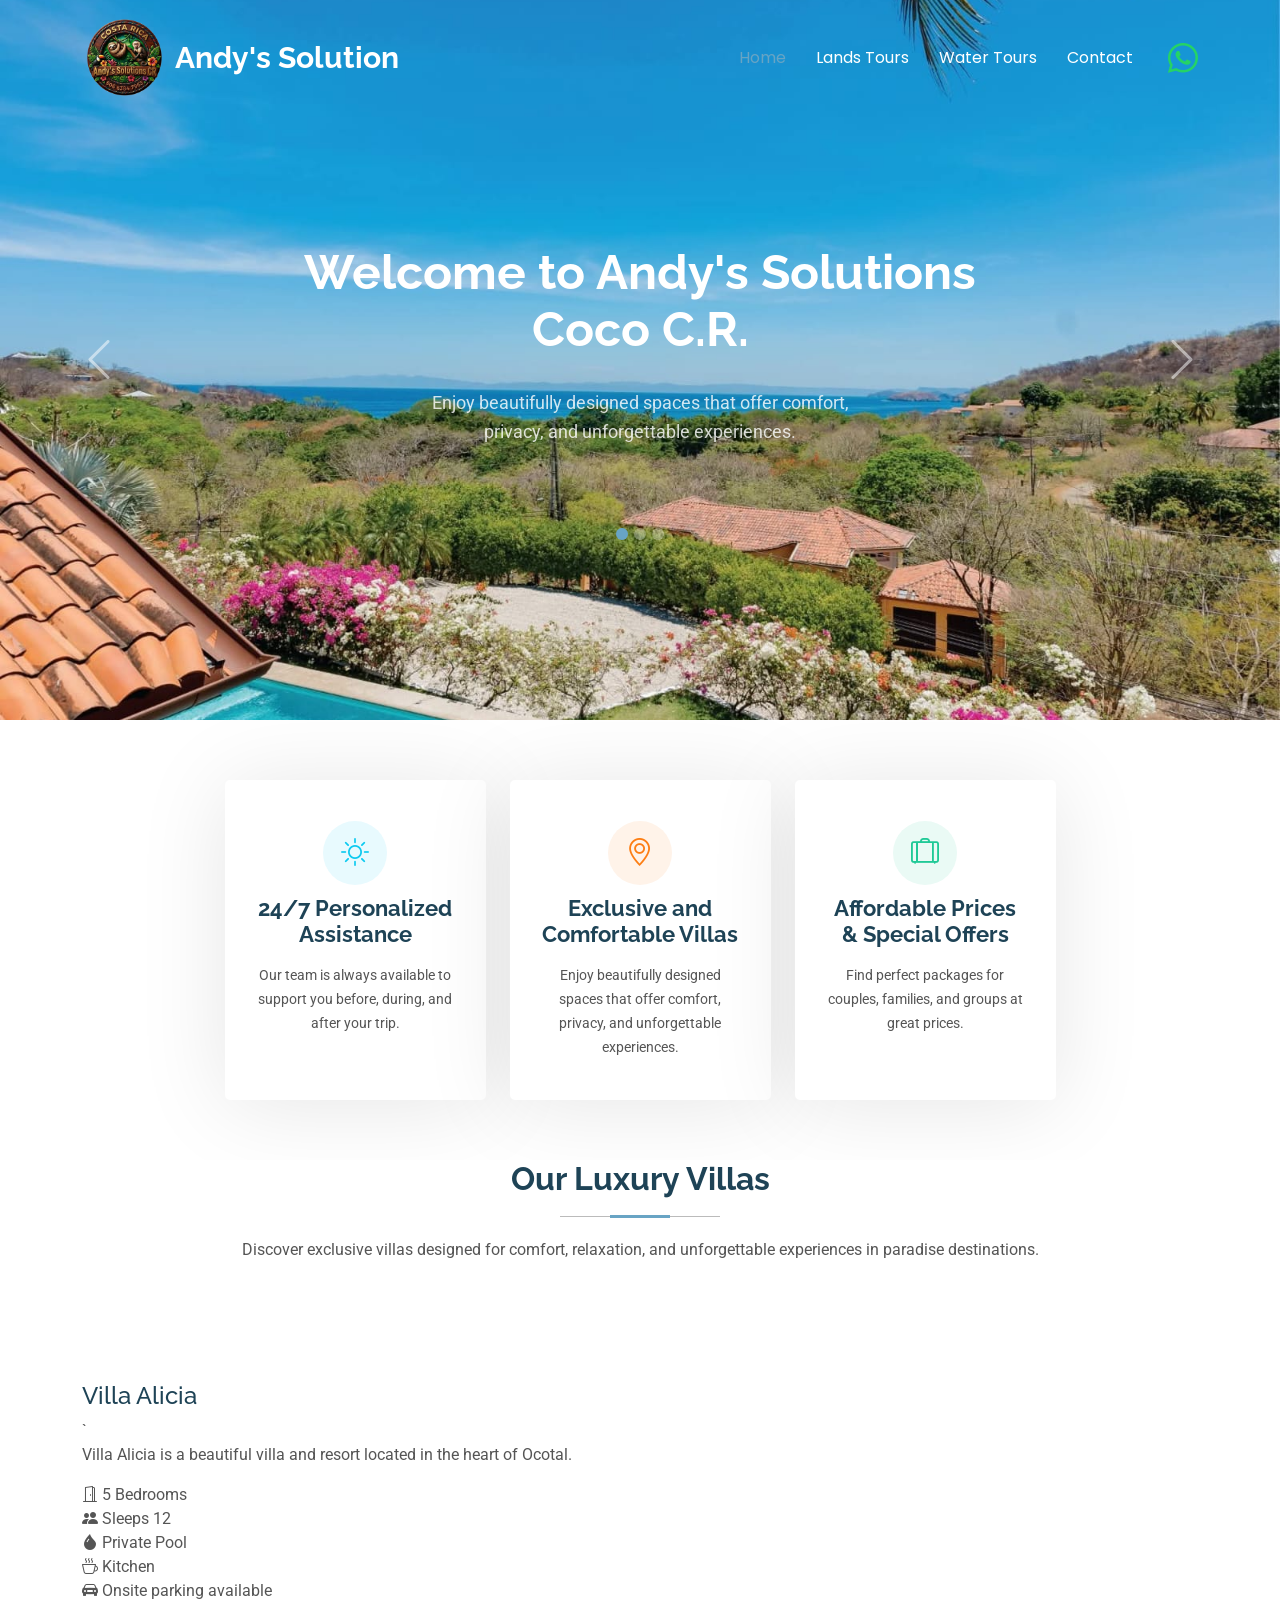
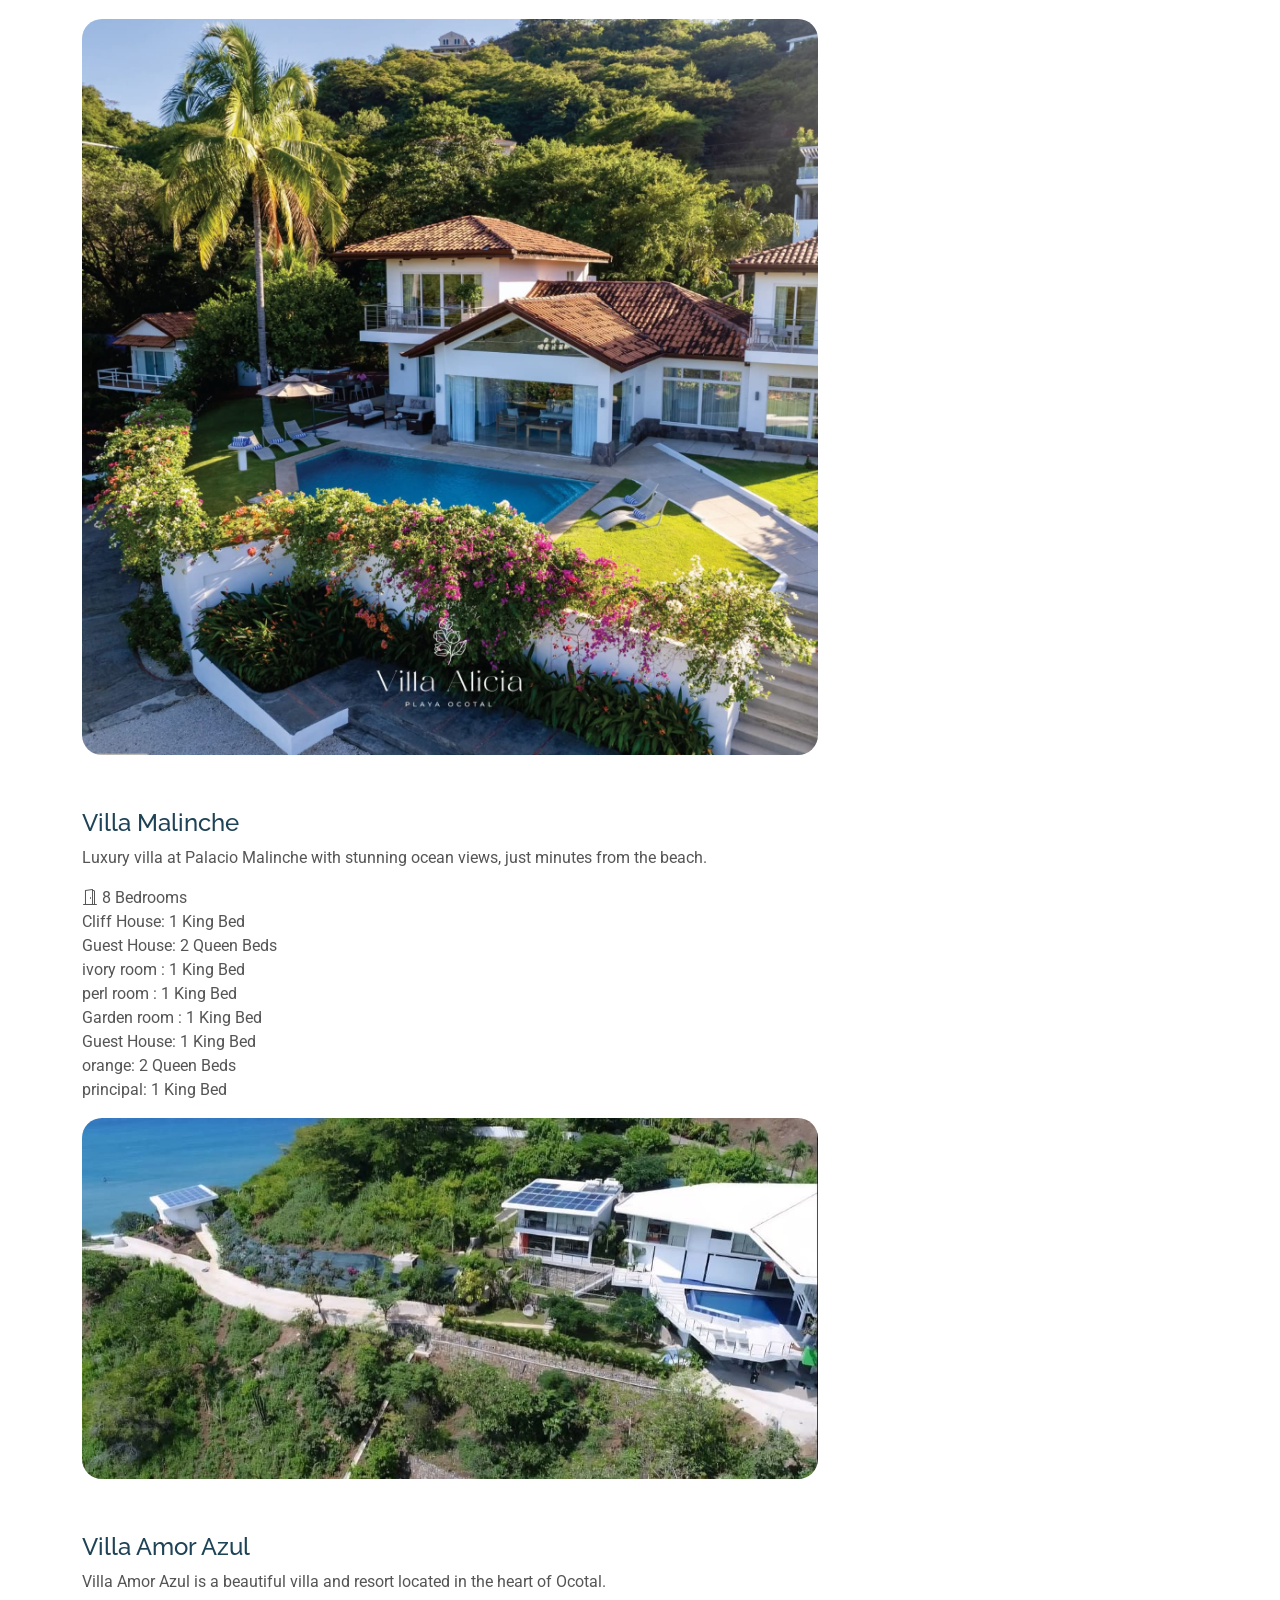
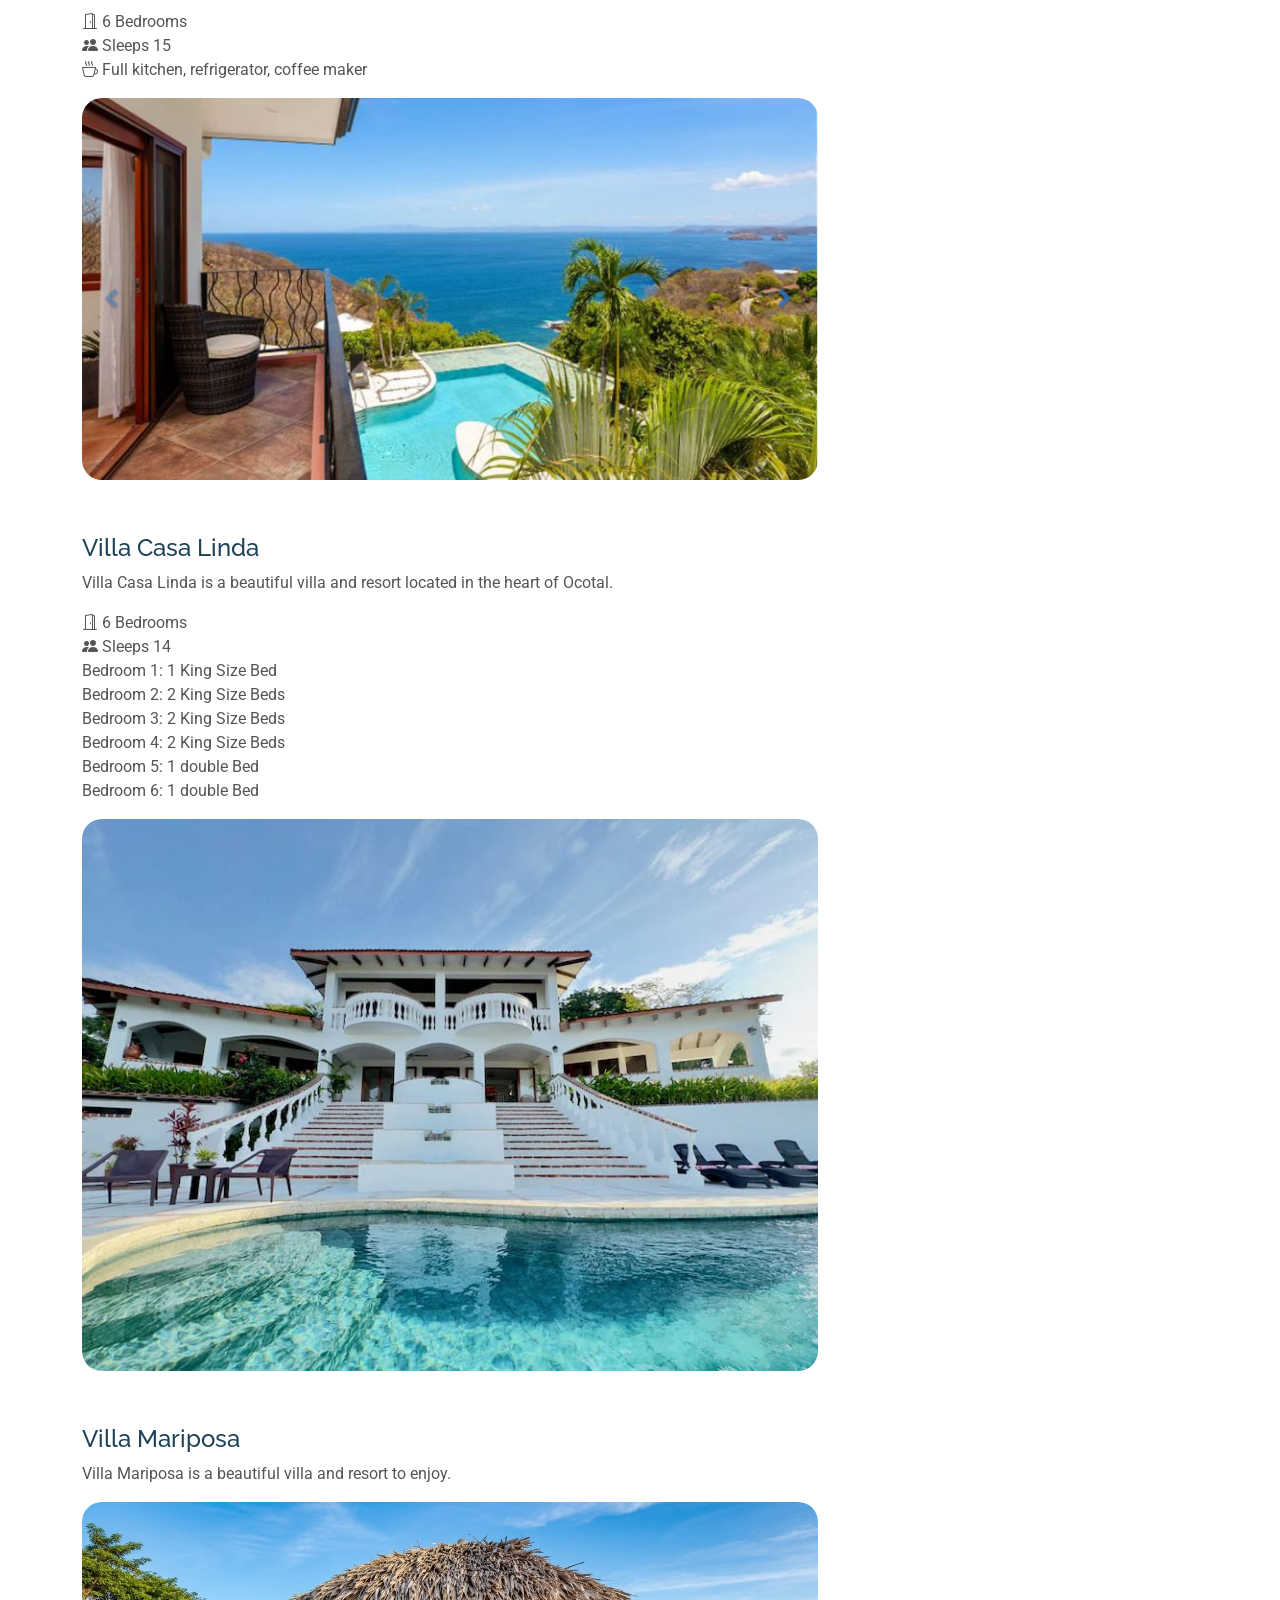
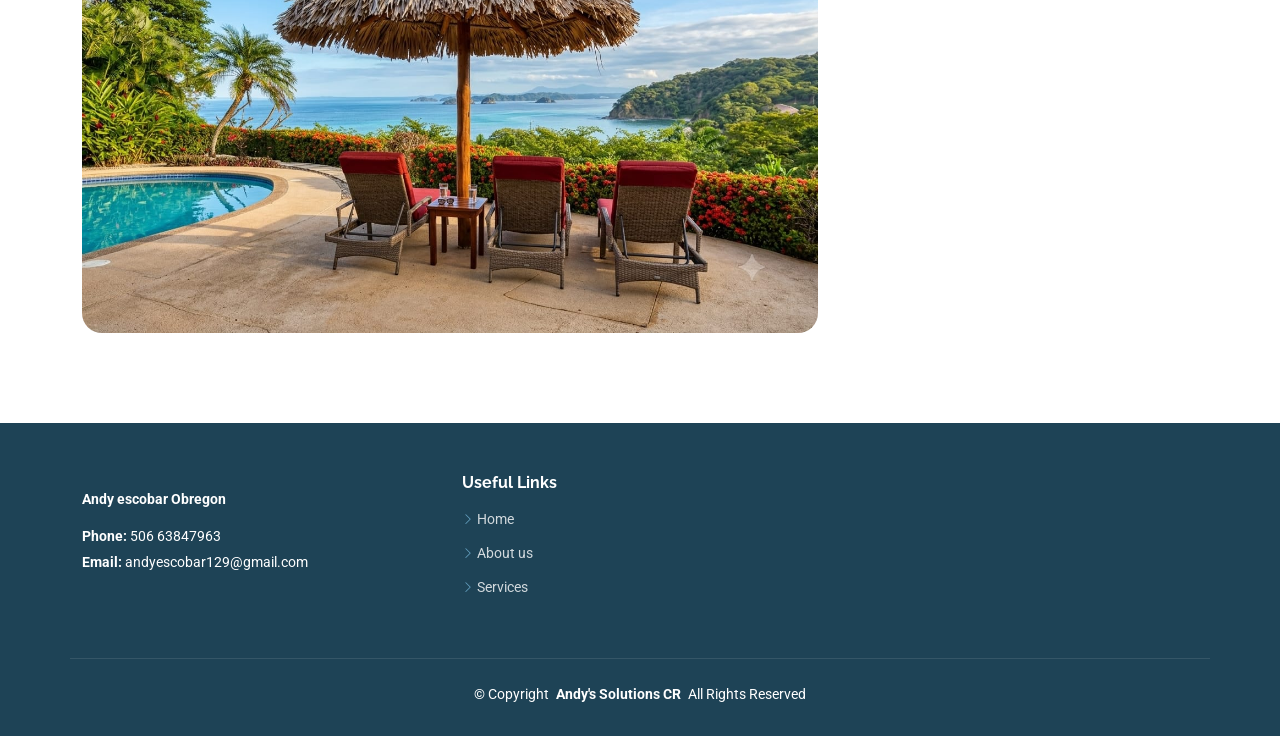
<file: Moderna/index.html>
<!DOCTYPE html>
<html lang="en">

<head>
  <meta charset="utf-8">
  <meta content="width=device-width, initial-scale=1.0" name="viewport">
  <title>Index - Moderna Bootstrap Template</title>
  <meta name="description" content="">
  <meta name="keywords" content="">

  <!-- Favicons -->
  <link href="assets/img/favicon.png" rel="icon">
  <link href="assets/img/apple-touch-icon.png" rel="apple-touch-icon">

  <!-- Fonts -->
  <link href="https://fonts.googleapis.com" rel="preconnect">
  <link href="https://fonts.gstatic.com" rel="preconnect" crossorigin>
  <link href="https://fonts.googleapis.com/css2?family=Roboto:ital,wght@0,100;0,300;0,400;0,500;0,700;0,900;1,100;1,300;1,400;1,500;1,700;1,900&family=Poppins:ital,wght@0,100;0,200;0,300;0,400;0,500;0,600;0,700;0,800;0,900;1,100;1,200;1,300;1,400;1,500;1,600;1,700;1,800;1,900&family=Raleway:ital,wght@0,100;0,200;0,300;0,400;0,500;0,600;0,700;0,800;0,900;1,100;1,200;1,300;1,400;1,500;1,600;1,700;1,800;1,900&display=swap" rel="stylesheet">

  <!-- Vendor CSS Files -->
  <link href="assets/vendor/bootstrap/css/bootstrap.min.css" rel="stylesheet">
  <link href="assets/vendor/bootstrap-icons/bootstrap-icons.css" rel="stylesheet">
  <link href="assets/vendor/aos/aos.css" rel="stylesheet">
  <link href="assets/vendor/glightbox/css/glightbox.min.css" rel="stylesheet">
  <link href="assets/vendor/swiper/swiper-bundle.min.css" rel="stylesheet">

  <!-- Bootstrap Icons -->
  <link rel="stylesheet" href="https://cdn.jsdelivr.net/npm/bootstrap-icons@1.11.3/font/bootstrap-icons.min.css">

  <!-- Main CSS File -->
  <link href="assets/css/main.css" rel="stylesheet">

  <!-- =======================================================
  * Template Name: Moderna
  * Template URL: https://bootstrapmade.com/free-bootstrap-template-corporate-moderna/
  * Updated: Aug 07 2024 with Bootstrap v5.3.3
  * Author: BootstrapMade.com
  * License: https://bootstrapmade.com/license/
  ======================================================== -->
</head>

<body class="index-page">

  <header id="header" class="header d-flex align-items-center fixed-top">
    <div class="container-fluid container-xl position-relative d-flex align-items-center justify-content-between">

      <a href="index.html" class="logo d-flex align-items-center">
        <!-- Uncomment the line below if you also wish to use an image logo -->
         <img src="assets/img/portfolio/log.png" alt="">
        <h1 class="sitename">Andy's Solution</h1>
      </a>

      <nav id="navmenu" class="navmenu">
      <ul>
        <li><a href="index.html" class="active">Home</a></li>
        <li><a href="services.html">Lands Tours</a></li>
        <!--<li><a href="services.html">Villas</a></li>-->
        <li><a href="services2.html">Water Tours</a></li>
        <!-- <li><a href="about.html">About</a></li> -->
        <li><a href="contact.html">Contact</a></li>
        <li><a href="https://wa.me/50663847963" target="_blank" class="whatsapp-icon"><i class="bi bi-whatsapp"></i> </a></li>
      </ul>


      <i class="mobile-nav-toggle d-xl-none bi bi-list"></i>
    </nav>

    </div>
  </header>

  <main class="main">

    <!-- Hero Section -->
    <section id="hero" class="hero section dark-background">

       <img src="assets/img/portfolio/f2.jpg" alt="" data-aos="fade-in"> 

      <div id="hero-carousel" class="carousel carousel-fade" data-bs-ride="carousel" data-bs-interval="5000">

        <div class="container position-relative">

          <div class="carousel-item active">
            <div class="carousel-container">
              <h2>Welcome to Andy's Solutions Coco C.R.</h2>
              <p>Enjoy beautifully designed spaces that offer comfort, privacy, and unforgettable experiences.</p>
             
            </div>
          </div><!-- End Carousel Item -->

          <div class="carousel-item">
            <div class="carousel-container">
              <h2>Villas Malinche</h2>
              <p>
              Discover the beauty of Villas Malinche, where luxury, comfort, and nature 
              create the perfect vacation experience. Relax in exclusive villas, explore 
              amazing destinations, and enjoy unforgettable tours with personalized service 
              designed to make every moment special.
            </p>
            </div>
          </div><!-- End Carousel Item -->

           <div class="carousel-item">
            <div class="carousel-container">
              <h2>Villas Amor Azul</h2>
              <p>
              Experience the perfect blend of luxury, comfort, and tropical beauty at 
              Villas Amor Azul. Enjoy relaxing stays, stunning ocean views, and unforgettable 
              moments surrounded by nature, designed for couples, families, and travelers 
              seeking a peaceful paradise getaway.
            </p>
            
            </div>
          </div><!-- End Carousel Item -->


          <a class="carousel-control-prev" href="#hero-carousel" role="button" data-bs-slide="prev">
            <span class="carousel-control-prev-icon bi bi-chevron-left" aria-hidden="true"></span>
          </a>

          <a class="carousel-control-next" href="#hero-carousel" role="button" data-bs-slide="next">
            <span class="carousel-control-next-icon bi bi-chevron-right" aria-hidden="true"></span>
          </a>

          <ol class="carousel-indicators"></ol>

        </div>

      </div>

    </section><!-- /Hero Section -->


    
    <!-- Featured Services Section -->
    <section id="featured-services" class="featured-services section">

      <div class="container">

        <div class="row justify-content-center gy-4">

          <div class="col-lg-3 col-md-6" data-aos="fade-up" data-aos-delay="100">
            <div class="service-item item-cyan center ">
              <div class="icon">
                <i class="bi bi-sun"></i>
              </div>
              <a href="service-details.html" class="stretched-link">
                <h3>24/7 Personalized Assistance</h3>
              </a>
              <p>Our team is always available to support you before, during, and after your trip.</p>
            </div>
          </div><!-- End Service Item -->

          <div class="col-lg-3 col-md-6" data-aos="fade-up" data-aos-delay="200">
            <div class="service-item item-orange center position-relative">
              <div class="icon">
                <i class="bi bi-geo-alt"></i>
              </div>
              <a href="service-details.html" class="stretched-link">
                <h3>Exclusive and Comfortable Villas</h3>
              </a>
              <p>Enjoy beautifully designed spaces that offer comfort, privacy, and unforgettable experiences.</p>
            </div>
          </div><!-- End Service Item -->

          <div class="col-lg-3 col-md-6" data-aos="fade-up" data-aos-delay="300">
            <div class="service-item item-teal center position-relative">
              <div class="icon">
                <i class="bi bi-suitcase-lg "></i>
              </div>
              <a href="service-details.html" class="stretched-link">
                <h3>Affordable Prices & Special Offers</h3>
              </a>
              <p>Find perfect packages for couples, families, and groups at great prices.</p>
            </div>
          </div><!-- End Service Item -->
        </div>

      </div>

    </section><!-- /Featured Services Section -->

    <div class="section-title text-center">
      <h2>Our Luxury Villas</h2>
      <p>
        Discover exclusive villas designed for comfort, relaxation, and unforgettable
        experiences in paradise destinations.
      </p>
    </div>

    <section id="portfolio" class="portfolio section">

      <div class="container">

        <div class="isotope-layout" data-default-filter="*" data-layout="masonry" data-sort="original-order">

          <div class="row gy-4 isotope-container" data-aos="fade-up" data-aos-delay="200">

            <div class="col-lg-8 col-md-8 col-12 portfolio-item isotope-item filter-app">
               <h4>Villa Alicia</h4>`
               <p>Villa Alicia is a beautiful villa and resort located in the heart of Ocotal.</p>
               <ul class="villa-details">
                <li><i class="bi bi-door-open"></i> 5 Bedrooms</li>
                <li><i class="bi-people-fill"></i> Sleeps 12</li>
                <li><i class="bi-droplet-fill"></i> Private Pool</li>
                <li><i class="bi-cup-hot"></i> Kitchen</li>
                <li><i class="bi-car-front-fill"></i> Onsite parking available</li>
                
                </ul>
              <div class="portfolio-content h-100">
                <img src="assets/img/portfolio/al1.jpeg" class="img-fluid">
                <div class="portfolio-info">
                  <a href="assets/img/portfolio/al2.jpg" title="VILLA ALICIA" data-gallery="villa-alicia" class="glightbox preview-link"><i class="bi bi-zoom-in"></i></a>
                  <a href="assets/img/portfolio/al3.jpg" title="VILLA ALICIA" data-gallery="villa-alicia" class="glightbox preview-link"><i class="bi bi-zoom-in"></i></a>
                  <a href="assets/img/portfolio/al4.jpg" title="VILLA ALICIA" data-gallery="villa-alicia" class="glightbox preview-link"><i class="bi bi-zoom-in"></i></a>
                  <a href="assets/img/portfolio/al5.jpg" title="VILLA ALICIA" data-gallery="villa-alicia" class="glightbox preview-link"><i class="bi bi-zoom-in"></i></a>
                  <a href="assets/img/portfolio/al.jpg" title="VILLA ALICIA" data-gallery="villa-alicia" class="glightbox preview-link"><i class="bi bi-zoom-in"></i></a>
                  <a href="assets/img/portfolio/al7.jpg" title="VILLA ALICIA" data-gallery="villa-alicia" class="glightbox preview-link"><i class="bi bi-zoom-in"></i></a>
                  <a href="assets/img/portfolio/al8.jpg" title="VILLA ALICIA" data-gallery="villa-alicia" class="glightbox preview-link"><i class="bi bi-zoom-in"></i></a>
                  <a href="assets/img/portfolio/cs1.jpeg" title="VILLA ALICIA" data-gallery="villa-alicia" class="glightbox preview-link"><i class="bi bi-zoom-in"></i></a>
                  <a href="assets/img/portfolio/cs2.jpeg" title="VILLA ALICIA" data-gallery="villa-alicia" class="glightbox preview-link"><i class="bi bi-zoom-in"></i></a>
                  <a href="assets/img/portfolio/cs3.jpeg" title="VILLA ALICIA" data-gallery="villa-alicia" class="glightbox preview-link"><i class="bi bi-zoom-in"></i></a>
                  <a href="assets/img/portfolio/cs4.jpeg" title="VILLA ALICIA" data-gallery="villa-alicia" class="glightbox preview-link"><i class="bi bi-zoom-in"></i></a>

                </div>
              </div>
            </div><!-- End Portfolio Item -->

            <div class="col-lg-8 col-md-8 col-12 mx-auto portfolio-item isotope-item filter-app">
               <h4>Villa Malinche</h4>
                <p>Luxury villa at Palacio Malinche with stunning ocean views, just minutes from the beach.</p>
                 <ul class="villa-details">
                <li><i class="bi bi-door-open"></i> 8 Bedrooms</li>
                      <li>Cliff House: 1 King Bed</li>
                      <li>Guest House: 2 Queen Beds</li>
                      <li>ivory room : 1 King Bed</li>
                      <li>perl room : 1 King Bed</li>
                      <li>Garden room : 1 King Bed</li>
                      <li>Guest House: 1 King Bed</li>
                      <li>orange: 2 Queen Beds</li>
                      <li> principal: 1 King Bed</li>
                </ul>
              <div class="portfolio-content h-100">
                <img src="assets/img/portfolio/A3.jpeg" class="img-fluid"> 
                <div class="portfolio-info">
                  <a href="assets/img/portfolio/I5.jpeg" title="Villa Malinche" data-gallery="Villa-Malinche" class="glightbox preview-link"><i class="bi bi-zoom-in"></i></a>
                 <a href="assets/img/portfolio/I1.jpeg" title="Villa Malinche" data-gallery="Villa-Malinche" class="glightbox preview-link"><i class="bi bi-zoom-in"></i></a>
                 <a href="assets/img/portfolio/I2.jpeg" title="Villa Malinche" data-gallery="Villa-Malinche" class="glightbox preview-link"><i class="bi bi-zoom-in"></i></a>
                 <a href="assets/img/portfolio/I6.jpeg" title="Villa Malinche" data-gallery="Villa-Malinche" class="glightbox preview-link"><i class="bi bi-zoom-in"></i></a>
                 <a href="assets/img/portfolio/o.jpg" title="Villa Malinche" data-gallery="Villa-Malinche" class="glightbox preview-link"><i class="bi bi-zoom-in"></i></a>
                 <a href="assets/img/portfolio/ma1.jpeg" title="Villa Malinche" data-gallery="Villa-Malinche" class="glightbox preview-link"><i class="bi bi-zoom-in"></i></a>
                 <a href="assets/img/portfolio/ma2.jpeg" title="Villa Malinche" data-gallery="Villa-Malinche" class="glightbox preview-link"><i class="bi bi-zoom-in"></i></a>
                 <a href="assets/img/portfolio/ma3.jpeg" title="Villa Malinche" data-gallery="Villa-Malinche" class="glightbox preview-link"><i class="bi bi-zoom-in"></i></a>
                 


                </div>
              </div>
            </div><!-- End Portfolio Item -->
            
            <div class="col-lg-8 col-md-8 col-12 portfolio-item isotope-item filter-app">
               <h4>Villa Amor Azul</h4>
               <p>Villa Amor Azul is a beautiful villa and resort located in the heart of Ocotal.</p>
                 <ul class="villa-details">
                <li><i class="bi bi-door-open"></i> 6 Bedrooms</li>
                <li><i class="bi-people-fill"></i> Sleeps 15</li>
                <li><i class="bi-cup-hot"></i> Full kitchen, refrigerator, coffee maker</li>


                </ul>

              <div class="portfolio-content h-100">
                <img src="assets/img/portfolio/A8.jpeg" class="img-fluid" alt="">
                <div class="portfolio-info">
                  <a href="assets/img/portfolio/AM1.jpeg" title="VILLA AMOR AZUL" data-gallery="villa-amor-azul" class="glightbox preview-link"><i class="bi bi-zoom-in"></i></a>
                  <a href="assets/img/portfolio/am2.jpeg" title="VILLA AMOR AZUL" data-gallery="villa-amor-azul" class="glightbox preview-link"><i class="bi bi-zoom-in"></i></a>
                  <a href="assets/img/portfolio/am3.jpeg" title="VILLA AMOR AZUL" data-gallery="villa-amor-azul" class="glightbox preview-link"><i class="bi bi-zoom-in"></i></a>
                  <a href="assets/img/portfolio/ame.jpeg" title="VILLA AMOR AZUL" data-gallery="villa-amor-azul" class="glightbox preview-link"><i class="bi bi-zoom-in"></i></a>
                  <a href="assets/img/portfolio/am4.jpeg" title="VILLA AMOR AZUL" data-gallery="villa-amor-azul" class="glightbox preview-link"><i class="bi bi-zoom-in"></i></a>
                  <a href="assets/img/portfolio/AM.jpg" title="VILLA AMOR AZUL" data-gallery="villa-amor-azul" class="glightbox preview-link"><i class="bi bi-zoom-in"></i></a>
                  <a href="assets/img/portfolio/va1.jpg" title="VILLA AMOR AZUL" data-gallery="villa-amor-azul" class="glightbox preview-link"><i class="bi bi-zoom-in"></i></a>
                  <a href="assets/img/portfolio/vm2.jpg" title="VILLA AMOR AZUL" data-gallery="villa-amor-azul" class="glightbox preview-link"><i class="bi bi-zoom-in"></i></a>
                </div>
              </div>
            </div>
            
           
            <div class="col-lg-8 col-md-8 col-12 portfolio-item isotope-item filter-app">
            <h4>Villa Casa Linda</h4>
            <p>Villa Casa Linda is a beautiful villa and resort located in the heart of Ocotal.</p>

              <ul class="villa-details">
                <li><i class="bi bi-door-open"></i> 6 Bedrooms</li>
                <li><i class="bi-people-fill"></i> Sleeps 14</li>
                <li>Bedroom 1: 1 King Size Bed</li>
                <li>Bedroom 2: 2 King Size Beds</li>
                <li>Bedroom 3: 2 King Size Beds</li>
                <li>Bedroom 4: 2 King Size Beds</li>
                <li>Bedroom 5: 1 double Bed</li>
                <li>Bedroom 6: 1 double Bed</li>
                </ul>
            
              <div class="portfolio-content h-100">
                <img src="assets/img/portfolio/c1.jpg" class="img-fluid" alt="">
                <div class="portfolio-info">
                  <a href="assets/img/portfolio/C.jpg"   data-title="Villas Casa Linda" data-gallery="villa-casa-linda" class="glightbox preview-link"><i class="bi bi-zoom-in"></i></a>
                  <a href="assets/img/portfolio/sc1.jpeg"   data-title="Villas Casa Linda" data-gallery="villa-casa-linda" class="glightbox preview-link"><i class="bi bi-zoom-in"></i></a>
                  <a href="assets/img/portfolio/c2.jpeg"   data-title="Villas Casa Linda" data-gallery="villa-casa-linda" class="glightbox preview-link"><i class="bi bi-zoom-in"></i></a>
                  <a href="assets/img/portfolio/c3.jpeg"   data-title="Villas Casa Linda" data-gallery="villa-casa-linda" class="glightbox preview-link"><i class="bi bi-zoom-in"></i></a>
                  <a href="assets/img/portfolio/c5.jpeg"   data-title="Villas Casa Linda" data-gallery="villa-casa-linda" class="glightbox preview-link"><i class="bi bi-zoom-in"></i></a>
                  <a href="assets/img/portfolio/c6.jpeg"   data-title="Villas Casa Linda" data-gallery="villa-casa-linda" class="glightbox preview-link"><i class="bi bi-zoom-in"></i></a>
                  <a href="assets/img/portfolio/c7.jpeg"   data-title="Villas Casa Linda" data-gallery="villa-casa-linda" class="glightbox preview-link"><i class="bi bi-zoom-in"></i></a>
                  <a href="assets/img/portfolio/c8.jpeg"   data-title="Villas Casa Linda" data-gallery="villa-casa-linda" class="glightbox preview-link"><i class="bi bi-zoom-in"></i></a>
                  <a href="assets/img/portfolio/c9.jpeg"   data-title="Villas Casa Linda" data-gallery="villa-casa-linda" class="glightbox preview-link"><i class="bi bi-zoom-in"></i></a>
                  <a href="assets/img/portfolio/c10.jpeg"   data-title="Villas Casa Linda" data-gallery="villa-casa-linda" class="glightbox preview-link"><i class="bi bi-zoom-in"></i></a>
                  <a href="assets/img/portfolio/c11.jpeg"   data-title="Villas Casa Linda" data-gallery="villa-casa-linda" class="glightbox preview-link"><i class="bi bi-zoom-in"></i></a>
                  <a href="assets/img/portfolio/c12.jpeg"   data-title="Villas Casa Linda" data-gallery="villa-casa-linda" class="glightbox preview-link"><i class="bi bi-zoom-in"></i></a>
                  <a href="assets/img/portfolio/c13.jpeg"   data-title="Villas Casa Linda" data-gallery="villa-casa-linda" class="glightbox preview-link"><i class="bi bi-zoom-in"></i></a>
                  <a href="assets/img/portfolio/c14.jpeg"   data-title="Villas Casa Linda" data-gallery="villa-casa-linda" class="glightbox preview-link"><i class="bi bi-zoom-in"></i></a>



                </div>
              </div>
            </div><!-- End Portfolio Item -->


               <div class="col-lg-8 col-md-8 col-12 portfolio-item isotope-item filter-app">
            <h4>Villa Mariposa</h4>
            <p>Villa Mariposa is a beautiful villa and resort to enjoy.</p>

              <div class="portfolio-content h-100">
                <img src="assets/img/portfolio/mar1.jpeg" class="img-fluid" alt="">
                <div class="portfolio-info">
                  <a href="assets/img/portfolio/mar2.jpeg"   data-title="Villas Mariposa" data-gallery="villa-casa-linda" class="glightbox preview-link"><i class="bi bi-zoom-in"></i></a>
                  <a href="assets/img/portfolio/mar3.jpeg"   data-title="Villas Mariposa" data-gallery="villa-casa-linda" class="glightbox preview-link"><i class="bi bi-zoom-in"></i></a>
                  <a href="assets/img/portfolio/mar4.jpeg"   data-title="Villas Mariposa" data-gallery="villa-casa-linda" class="glightbox preview-link"><i class="bi bi-zoom-in"></i></a>
                  <a href="assets/img/portfolio/mar5.jpeg"   data-title="Villas Mariposa" data-gallery="villa-casa-linda" class="glightbox preview-link"><i class="bi bi-zoom-in"></i></a>
                  <a href="assets/img/portfolio/mar6.jpeg"   data-title="Villas Mariposa" data-gallery="villa-casa-linda" class="glightbox preview-link"><i class="bi bi-zoom-in"></i></a>
                  <a href="assets/img/portfolio/mar7.jpeg"   data-title="Villas Mariposa" data-gallery="villa-casa-linda" class="glightbox preview-link"><i class="bi bi-zoom-in"></i></a>
                  <a href="assets/img/portfolio/mar8.jpeg"   data-title="Villas Mariposa" data-gallery="villa-casa-linda" class="glightbox preview-link"><i class="bi bi-zoom-in"></i></a>
                  <a href="assets/img/portfolio/mar9.jpeg"   data-title="Villas Mariposa" data-gallery="villa-casa-linda" class="glightbox preview-link"><i class="bi bi-zoom-in"></i></a>
                </div>
              </div>
            </div><!-- End Portfolio Item -->


          </div><!-- End Portfolio Container -->

        </div>

      </div>

    </section><!-- /Portfolio Section -->
    <!--*

      <section id="about" class="about section light-background">

      <div class="container">

        <div class="row gy-4">
          <div class="col-lg-6 position-relative align-self-start" data-aos="fade-up" data-aos-delay="100">
            <img src="assets/img/about.jpg" class="img-fluid" alt="">
            <a href="https://www.youtube.com/watch?v=Y7f98aduVJ8" class="glightbox pulsating-play-btn"></a>
          </div>
          <div class="col-lg-6 content" data-aos="fade-up" data-aos-delay="200">
            <h3>Voluptatem dignissimos provident quasi corporis voluptates sit assumenda.</h3>
            <p class="fst-italic">
              Lorem ipsum dolor sit amet, consectetur adipiscing elit, sed do eiusmod tempor incididunt ut labore et dolore
              magna aliqua.
            </p>
            <ul>
              <li><i class="bi bi-check2-all"></i> <span>Ullamco laboris nisi ut aliquip ex ea commodo consequat.</span></li>
              <li><i class="bi bi-check2-all"></i> <span>Duis aute irure dolor in reprehenderit in voluptate velit.</span></li>
              <li><i class="bi bi-check2-all"></i> <span>Ullamco laboris nisi ut aliquip ex ea commodo consequat. Duis aute irure dolor in reprehenderit in voluptate trideta storacalaperda mastiro dolore eu fugiat nulla pariatur.</span></li>
            </ul>
            <p>
              Ullamco laboris nisi ut aliquip ex ea commodo consequat. Duis aute irure dolor in reprehenderit in voluptate
              velit esse cillum dolore eu fugiat nulla pariatur. Excepteur sint occaecat cupidatat non proident
            </p>
          </div>
        </div>

    -->
    <!--   -->
    <!-- About Section -->
    
      </div>

    </section><!-- /About Section -->

  </main>

  <footer id="footer" class="footer dark-background">

    <div class="container footer-top">
      <div class="row gy-4">
        <div class="col-lg-4 col-md-6 footer-about">
          <div class="footer-contact pt-3">
            <p><strong>Andy escobar Obregon</strong></p>
            <p class="mt-3"><strong>Phone:</strong> <span>506 63847963</span></p>
            <p><strong>Email:</strong> <span>andyescobar129@gmail.com</span></p>
          </div>
        </div>

        <div class="col-lg-2 col-md-3 footer-links">
          <h4>Useful Links</h4>
          <ul>
            <li><i class="bi bi-chevron-right"></i> <a href="#">Home</a></li>
            <li><i class="bi bi-chevron-right"></i> <a href="#">About us</a></li>
            <li><i class="bi bi-chevron-right"></i> <a href="#">Services</a></li>
          </ul>
        </div>
      </div>
    </div>

    <div class="container copyright text-center mt-4">
      <p>© <span>Copyright</span> <strong class="px-1 sitename">Andy's Solutions CR</strong> <span>All Rights Reserved</span></p>
      <div class="credits">
        
      </div>
    </div>

  </footer>

  <!-- Scroll Top -->
  <a href="#" id="scroll-top" class="scroll-top d-flex align-items-center justify-content-center"><i class="bi bi-arrow-up-short"></i></a>

  <!-- Preloader -->
  <div id="preloader"></div>

  <!-- Vendor JS Files -->
  <script src="assets/vendor/bootstrap/js/bootstrap.bundle.min.js"></script>
  <script src="assets/vendor/php-email-form/validate.js"></script>
  <script src="assets/vendor/aos/aos.js"></script>
  <script src="assets/vendor/glightbox/js/glightbox.min.js"></script>
  <script src="assets/vendor/purecounter/purecounter_vanilla.js"></script>
  <script src="assets/vendor/swiper/swiper-bundle.min.js"></script>
  <script src="assets/vendor/waypoints/noframework.waypoints.js"></script>
  <script src="assets/vendor/imagesloaded/imagesloaded.pkgd.min.js"></script>
  <script src="assets/vendor/isotope-layout/isotope.pkgd.min.js"></script>
  

  <!-- Main JS File -->
  <script src="assets/js/main.js"></script>

</body>

</html>
</file>
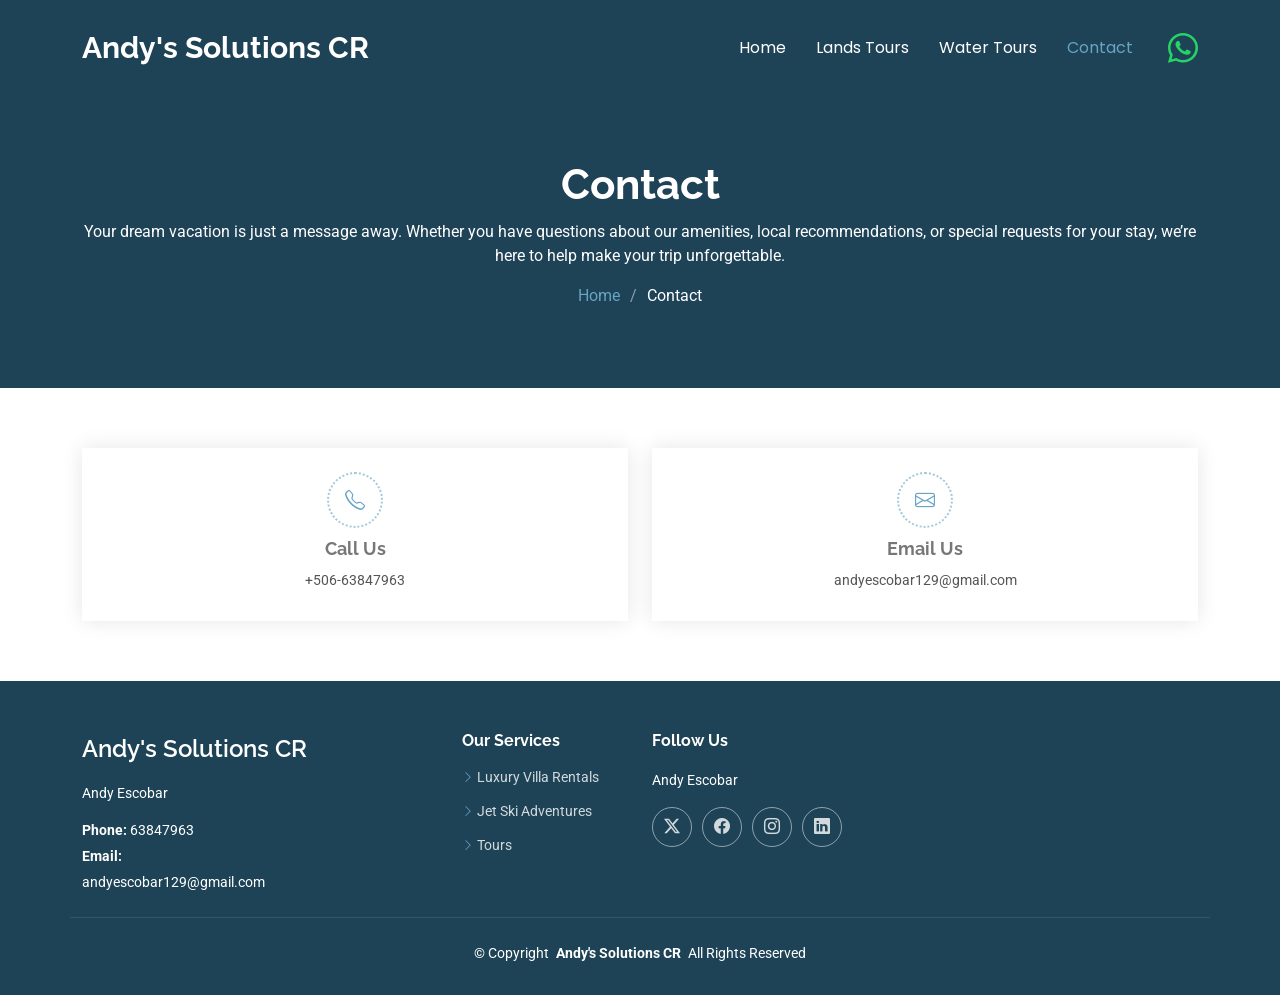
<file: Moderna/contact.html>
<!DOCTYPE html>
<html lang="en">

<head>
  <meta charset="utf-8">
  <meta content="width=device-width, initial-scale=1.0" name="viewport">
  <title></title>
  <meta name="description" content="">
  <meta name="keywords" content="">

  <!-- Favicons -->
  <link href="assets/img/favicon.png" rel="icon">
  <link href="assets/img/apple-touch-icon.png" rel="apple-touch-icon">

  <!-- Fonts -->
  <link href="https://fonts.googleapis.com" rel="preconnect">
  <link href="https://fonts.gstatic.com" rel="preconnect" crossorigin>
  <link href="https://fonts.googleapis.com/css2?family=Roboto:ital,wght@0,100;0,300;0,400;0,500;0,700;0,900;1,100;1,300;1,400;1,500;1,700;1,900&family=Poppins:ital,wght@0,100;0,200;0,300;0,400;0,500;0,600;0,700;0,800;0,900;1,100;1,200;1,300;1,400;1,500;1,600;1,700;1,800;1,900&family=Raleway:ital,wght@0,100;0,200;0,300;0,400;0,500;0,600;0,700;0,800;0,900;1,100;1,200;1,300;1,400;1,500;1,600;1,700;1,800;1,900&display=swap" rel="stylesheet">

  <!-- Vendor CSS Files -->
  <link href="assets/vendor/bootstrap/css/bootstrap.min.css" rel="stylesheet">
  <link href="assets/vendor/bootstrap-icons/bootstrap-icons.css" rel="stylesheet">
  <link href="assets/vendor/aos/aos.css" rel="stylesheet">
  <link href="assets/vendor/glightbox/css/glightbox.min.css" rel="stylesheet">
  <link href="assets/vendor/swiper/swiper-bundle.min.css" rel="stylesheet">

  <!-- Main CSS File -->
  <link href="assets/css/main.css" rel="stylesheet">

  <!-- =======================================================
  * Template Name: Moderna
  * Template URL: https://bootstrapmade.com/free-bootstrap-template-corporate-moderna/
  * Updated: Aug 07 2024 with Bootstrap v5.3.3
  * Author: BootstrapMade.com
  * License: https://bootstrapmade.com/license/
  ======================================================== -->
</head>

<body class="contact-page">

  <header id="header" class="header d-flex align-items-center fixed-top">
    <div class="container-fluid container-xl position-relative d-flex align-items-center justify-content-between">

      <a href="index.html" class="logo d-flex align-items-center">
        <!-- Uncomment the line below if you also wish to use an image logo -->
        <!-- <img src="assets/img/logo.png" alt=""> -->
        <h1 class="sitename">Andy's Solutions CR</h1>
      </a>

      <nav id="navmenu" class="navmenu">
        <ul>
          <li><a href="index.html">Home</a></li>
          <!-- <li><a href="about.html">About</a></li> -->
          <li><a href="services.html">Lands Tours</a></li>
          <li><a href="services2.html">Water Tours</a></li>
          <li><a href="contact.html" class="active">Contact</a></li>
          <li><a href="https://wa.me/50663847963" target="_blank" class="whatsapp-icon"><i class="bi bi-whatsapp"></i> </a></li>
        </ul>
        <i class="mobile-nav-toggle d-xl-none bi bi-list"></i>
      </nav>

    </div>
  </header>

  <main class="main">

    <!-- Page Title -->
    <div class="page-title dark-background">
      <div class="container position-relative">
        <h1>Contact</h1>
        <p>Your dream vacation is just a message away. Whether you have questions about our amenities, local recommendations, or special requests for your stay, we’re here to help make your trip unforgettable.</p>
        <nav class="breadcrumbs">
          <ol>
            <li><a href="index.html">Home</a></li>
            <li class="current">Contact</li>
          </ol>
        </nav>
      </div>
    </div><!-- End Page Title -->

    <!-- Contact Section -->
    <section id="contact" class="contact section">

      <div class="container" data-aos="fade-up" data-aos-delay="100 ">

        <div class="row gy-4">
          <div class="col-lg-12">
            <div class="row gy-4">

              <div class="col-md-6">
                <div class="info-item d-flex flex-column justify-content-center align-items-center" data-aos="fade-up" data-aos-delay="300" text-center>
                  <i class="bi bi-telephone"></i>
                  <h3>Call Us</h3>
                  <p>+506-63847963</p>
                </div>
              </div><!-- End Info Item -->

              <div class="col-md-6">
                <div class="info-item d-flex flex-column justify-content-center align-items-center" data-aos="fade-up" data-aos-delay="400">
                  <i class="bi bi-envelope"></i>
                  <h3>Email Us</h3>
                  <p>andyescobar129@gmail.com</p>
                </div>
              </div><!-- End Info Item -->


            </div>
          </div>
            </form>
          </div><!-- End Contact Form -->

        </div>

      </div>


    </section><!-- /Contact Section -->

  </main>

  <footer id="footer" class="footer dark-background">

    <div class="container footer-top">
      <div class="row gy-4">
        <div class="col-lg-4 col-md-6 footer-about">
          <a href="index.html" class="d-flex align-items-center">
            <span class="sitename">Andy's Solutions CR</span>
          </a>
          <div class="footer-contact pt-3">
          
            <p>Andy Escobar</p>
            <p class="mt-3"><strong>Phone:</strong> <span>63847963</span></p>
            <p><strong>Email:</strong> <span></span></p>andyescobar129@gmail.com
          </div>
        </div>

        <div class="col-lg-2 col-md-3 footer-links">
          <h4>Our Services</h4>
          <ul>
            <li><i class="bi bi-chevron-right"></i> <a href="#">Luxury Villa Rentals</a></li>
            <li><i class="bi bi-chevron-right"></i> <a href="#">Jet Ski Adventures</a></li>
            <li><i class="bi bi-chevron-right"></i> <a href="#">Tours</a></li>
          </ul>
        </div>

        <div class="col-lg-4 col-md-12">
          <h4>Follow Us</h4>
          <p>Andy Escobar</p>
          <div class="social-links d-flex">
            <a href=""><i class="bi bi-twitter-x"></i></a>
            <a href=""><i class="bi bi-facebook"></i></a>
            <a href=""><i class="bi bi-instagram"></i></a>
            <a href=""><i class="bi bi-linkedin"></i></a>
          </div>
        </div>

      </div>
    </div>

    <div class="container copyright text-center mt-4">
      <p>© <span>Copyright</span> <strong class="px-1 sitename">Andy's Solutions CR</strong> <span>All Rights Reserved</span></p>
      <div class="credits">
        <!-- All the links in the footer should remain intact. -->
      </div>
    </div>

  </footer>

  <!-- Scroll Top -->
  <a href="#" id="scroll-top" class="scroll-top d-flex align-items-center justify-content-center"><i class="bi bi-arrow-up-short"></i></a>

  <!-- Preloader -->
  <div id="preloader"></div>

  <!-- Vendor JS Files -->
  <script src="assets/vendor/bootstrap/js/bootstrap.bundle.min.js"></script>
  <script src="assets/vendor/php-email-form/validate.js"></script>
  <script src="assets/vendor/aos/aos.js"></script>
  <script src="assets/vendor/glightbox/js/glightbox.min.js"></script>
  <script src="assets/vendor/purecounter/purecounter_vanilla.js"></script>
  <script src="assets/vendor/swiper/swiper-bundle.min.js"></script>
  <script src="assets/vendor/waypoints/noframework.waypoints.js"></script>
  <script src="assets/vendor/imagesloaded/imagesloaded.pkgd.min.js"></script>
  <script src="assets/vendor/isotope-layout/isotope.pkgd.min.js"></script>

  <!-- Main JS File -->
  <script src="assets/js/main.js"></script>

</body>

</html>
</file>
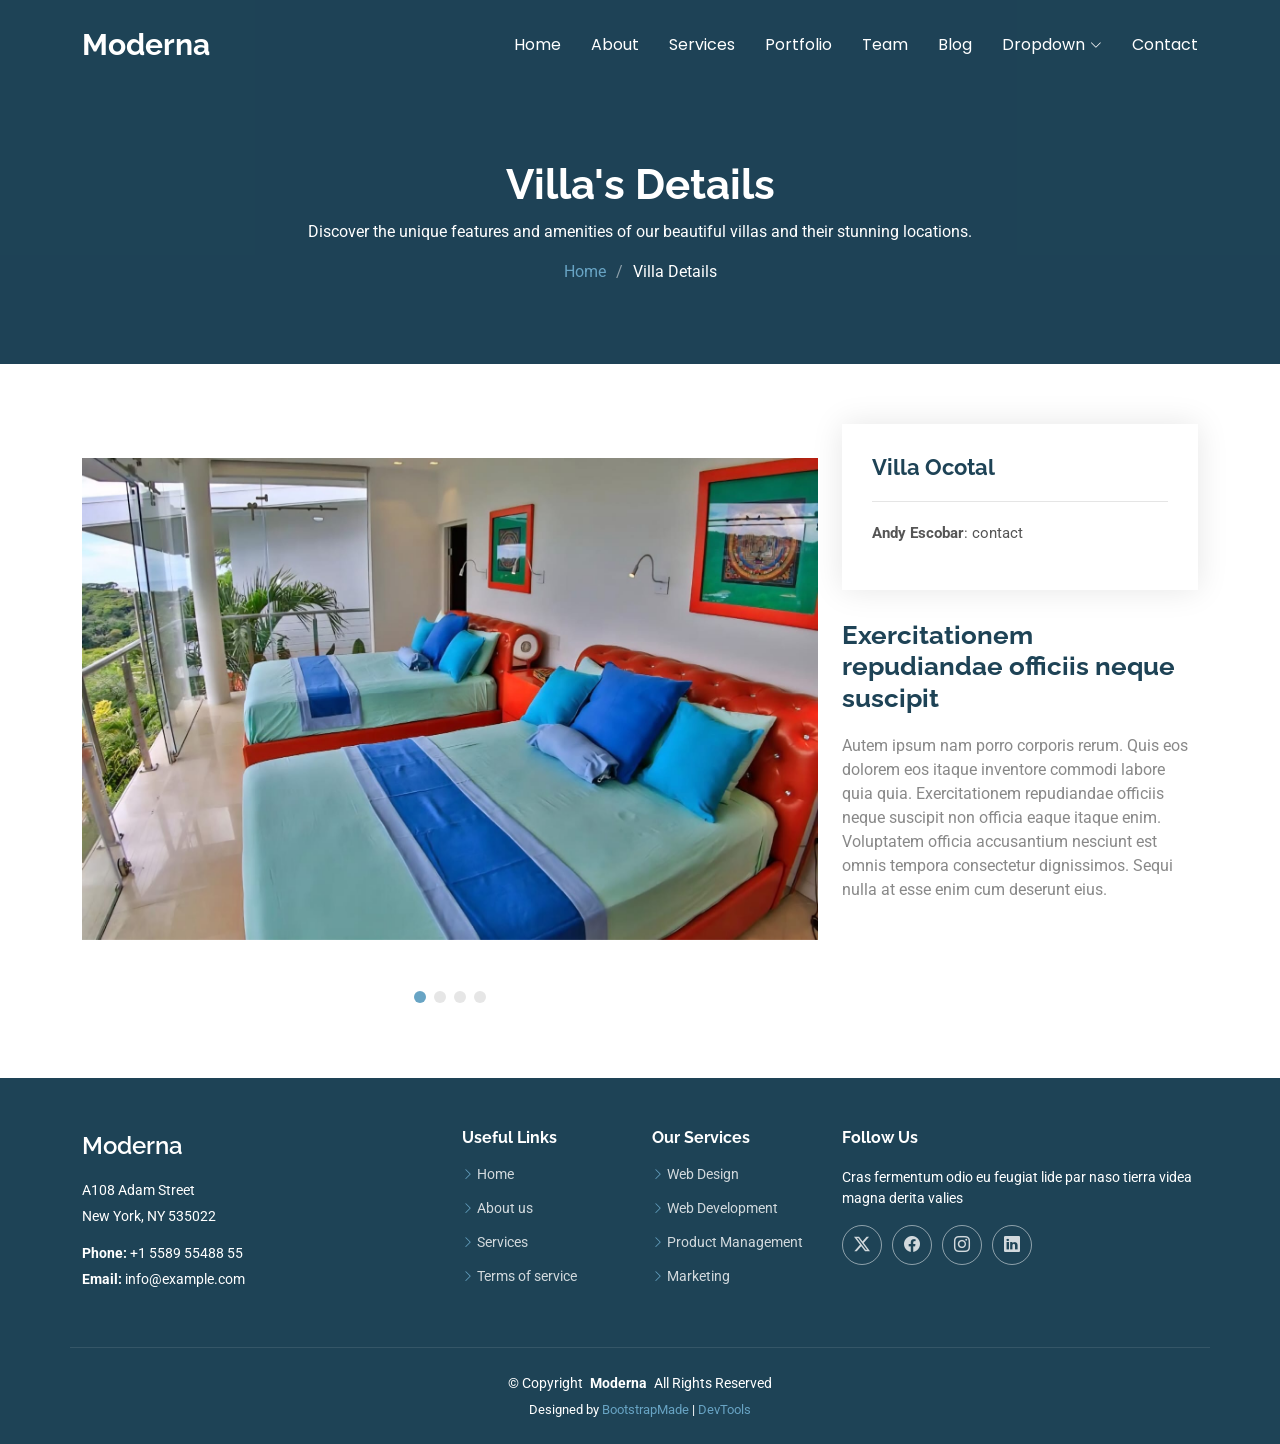
<file: Moderna/portfolio-details.html>
<!DOCTYPE html>
<html lang="en">

<head>
  <meta charset="utf-8">
  <meta content="width=device-width, initial-scale=1.0" name="viewport">
  <title>Portfolio Details - Moderna Bootstrap Template</title>
  <meta name="description" content="">
  <meta name="keywords" content="">

  <!-- Favicons -->
  <link href="assets/img/favicon.png" rel="icon">
  <link href="assets/img/apple-touch-icon.png" rel="apple-touch-icon">

  <!-- Fonts -->
  <link href="https://fonts.googleapis.com" rel="preconnect">
  <link href="https://fonts.gstatic.com" rel="preconnect" crossorigin>
  <link href="https://fonts.googleapis.com/css2?family=Roboto:ital,wght@0,100;0,300;0,400;0,500;0,700;0,900;1,100;1,300;1,400;1,500;1,700;1,900&family=Poppins:ital,wght@0,100;0,200;0,300;0,400;0,500;0,600;0,700;0,800;0,900;1,100;1,200;1,300;1,400;1,500;1,600;1,700;1,800;1,900&family=Raleway:ital,wght@0,100;0,200;0,300;0,400;0,500;0,600;0,700;0,800;0,900;1,100;1,200;1,300;1,400;1,500;1,600;1,700;1,800;1,900&display=swap" rel="stylesheet">

  <!-- Vendor CSS Files -->
  <link href="assets/vendor/bootstrap/css/bootstrap.min.css" rel="stylesheet">
  <link href="assets/vendor/bootstrap-icons/bootstrap-icons.css" rel="stylesheet">
  <link href="assets/vendor/aos/aos.css" rel="stylesheet">
  <link href="assets/vendor/glightbox/css/glightbox.min.css" rel="stylesheet">
  <link href="assets/vendor/swiper/swiper-bundle.min.css" rel="stylesheet">

  <!-- Main CSS File -->
  <link href="assets/css/main.css" rel="stylesheet">

  <!-- =======================================================
  * Template Name: Moderna
  * Template URL: https://bootstrapmade.com/free-bootstrap-template-corporate-moderna/
  * Updated: Aug 07 2024 with Bootstrap v5.3.3
  * Author: BootstrapMade.com
  * License: https://bootstrapmade.com/license/
  ======================================================== -->
</head>

<body class="portfolio-details-page">

  <header id="header" class="header d-flex align-items-center fixed-top">
    <div class="container-fluid container-xl position-relative d-flex align-items-center justify-content-between">

      <a href="index.html" class="logo d-flex align-items-center">
        <!-- Uncomment the line below if you also wish to use an image logo -->
        <!-- <img src="assets/img/logo.png" alt=""> -->
        <h1 class="sitename">Moderna</h1>
      </a>

      <nav id="navmenu" class="navmenu">
        <ul>
          <li><a href="index.html">Home</a></li>
          <li><a href="about.html">About</a></li>
          <li><a href="services.html">Services</a></li>
          <li><a href="portfolio.html">Portfolio</a></li>
          <li><a href="team.html">Team</a></li>
          <li><a href="blog.html">Blog</a></li>
          <li class="dropdown"><a href="#"><span>Dropdown</span> <i class="bi bi-chevron-down toggle-dropdown"></i></a>
            <ul>
              <li><a href="#">Dropdown 1</a></li>
              <li class="dropdown"><a href="#"><span>Deep Dropdown</span> <i class="bi bi-chevron-down toggle-dropdown"></i></a>
                <ul>
                  <li><a href="#">Deep Dropdown 1</a></li>
                  <li><a href="#">Deep Dropdown 2</a></li>
                  <li><a href="#">Deep Dropdown 3</a></li>
                  <li><a href="#">Deep Dropdown 4</a></li>
                  <li><a href="#">Deep Dropdown 5</a></li>
                </ul>
              </li>
              <li><a href="#">Dropdown 2</a></li>
              <li><a href="#">Dropdown 3</a></li>
              <li><a href="#">Dropdown 4</a></li>
            </ul>
          </li>
          <li><a href="contact.html">Contact</a></li>
        </ul>
        <i class="mobile-nav-toggle d-xl-none bi bi-list"></i>
      </nav>

    </div>
  </header>

  <main class="main">

    <!-- Page Title -->
    <div class="page-title dark-background">
      <div class="container position-relative">
        <h1>Villa's Details</h1>
        <p>Discover the unique features and amenities of our beautiful villas and their stunning locations.</p>
        <nav class="breadcrumbs">
          <ol>
            <li><a href="index.html">Home</a></li>
            <li class="current">Villa Details</li>
          </ol>
        </nav>
      </div>
    </div><!-- End Page Title -->

    <!-- Portfolio Details Section -->
    <section id="portfolio-details" class="portfolio-details section">

      <div class="container" data-aos="fade-up" data-aos-delay="100">

        <div class="row gy-4">

          <div class="col-lg-8">
            <div class="portfolio-details-slider swiper init-swiper">

              <script type="application/json" class="swiper-config">
                {
                  "loop": true,
                  "speed": 600,
                  "autoplay": {
                    "delay": 5000
                  },
                  "slidesPerView": "auto",
                  "pagination": {
                    "el": ".swiper-pagination",
                    "type": "bullets",
                    "clickable": true
                  }
                }
              </script>

              <div class="swiper-wrapper align-items-center">

                <div class="swiper-slide">
                  <img src="assets/img/portfolio/I1.jpeg" alt="">
                </div>

                <div class="swiper-slide">
                  <img src="assets/img/portfolio/I2.jpeg" alt="">
                </div>

                <div class="swiper-slide">
                  <img src="assets/img/portfolio/I3.jpeg" alt="">
                </div>

                <div class="swiper-slide">
                  <img src="assets/img/portfolio/I6.jpeg" alt="">
                </div>

              </div>
              <div class="swiper-pagination"></div>
            </div>
          </div>

          <div class="col-lg-4">
            <div class="portfolio-info" data-aos="fade-up" data-aos-delay="200">
              <h3>Villa Ocotal</h3>
              <ul>
                <li><strong>Andy Escobar</strong>: contact</li>
              </ul>
            </div>
            <div class="portfolio-description" data-aos="fade-up" data-aos-delay="300">
              <h2>Exercitationem repudiandae officiis neque suscipit</h2>
              <p>
                Autem ipsum nam porro corporis rerum. Quis eos dolorem eos itaque inventore commodi labore quia quia. Exercitationem repudiandae officiis neque suscipit non officia eaque itaque enim. Voluptatem officia accusantium nesciunt est omnis tempora consectetur dignissimos. Sequi nulla at esse enim cum deserunt eius.
              </p>
            </div>
          </div>

        </div>

      </div>

    </section><!-- /Portfolio Details Section -->

  </main>

  <footer id="footer" class="footer dark-background">

    <div class="container footer-top">
      <div class="row gy-4">
        <div class="col-lg-4 col-md-6 footer-about">
          <a href="index.html" class="d-flex align-items-center">
            <span class="sitename">Moderna</span>
          </a>
          <div class="footer-contact pt-3">
            <p>A108 Adam Street</p>
            <p>New York, NY 535022</p>
            <p class="mt-3"><strong>Phone:</strong> <span>+1 5589 55488 55</span></p>
            <p><strong>Email:</strong> <span>info@example.com</span></p>
          </div>
        </div>

        <div class="col-lg-2 col-md-3 footer-links">
          <h4>Useful Links</h4>
          <ul>
            <li><i class="bi bi-chevron-right"></i> <a href="#">Home</a></li>
            <li><i class="bi bi-chevron-right"></i> <a href="#">About us</a></li>
            <li><i class="bi bi-chevron-right"></i> <a href="#">Services</a></li>
            <li><i class="bi bi-chevron-right"></i> <a href="#">Terms of service</a></li>
          </ul>
        </div>

        <div class="col-lg-2 col-md-3 footer-links">
          <h4>Our Services</h4>
          <ul>
            <li><i class="bi bi-chevron-right"></i> <a href="#">Web Design</a></li>
            <li><i class="bi bi-chevron-right"></i> <a href="#">Web Development</a></li>
            <li><i class="bi bi-chevron-right"></i> <a href="#">Product Management</a></li>
            <li><i class="bi bi-chevron-right"></i> <a href="#">Marketing</a></li>
          </ul>
        </div>

        <div class="col-lg-4 col-md-12">
          <h4>Follow Us</h4>
          <p>Cras fermentum odio eu feugiat lide par naso tierra videa magna derita valies</p>
          <div class="social-links d-flex">
            <a href=""><i class="bi bi-twitter-x"></i></a>
            <a href=""><i class="bi bi-facebook"></i></a>
            <a href=""><i class="bi bi-instagram"></i></a>
            <a href=""><i class="bi bi-linkedin"></i></a>
          </div>
        </div>

      </div>
    </div>

    <div class="container copyright text-center mt-4">
      <p>© <span>Copyright</span> <strong class="px-1 sitename">Moderna</strong> <span>All Rights Reserved</span></p>
      <div class="credits">
        <!-- All the links in the footer should remain intact. -->
        <!-- You can delete the links only if you've purchased the pro version. -->
        <!-- Licensing information: https://bootstrapmade.com/license/ -->
        <!-- Purchase the pro version with working PHP/AJAX contact form: [buy-url] -->
        Designed by <a href="https://bootstrapmade.com/">BootstrapMade</a> | <a href="https://bootstrapmade.com/tools/">DevTools</a>
      </div>
    </div>

  </footer>

  <!-- Scroll Top -->
  <a href="#" id="scroll-top" class="scroll-top d-flex align-items-center justify-content-center"><i class="bi bi-arrow-up-short"></i></a>

  <!-- Preloader -->
  <div id="preloader"></div>

  <!-- Vendor JS Files -->
  <script src="assets/vendor/bootstrap/js/bootstrap.bundle.min.js"></script>
  <script src="assets/vendor/php-email-form/validate.js"></script>
  <script src="assets/vendor/aos/aos.js"></script>
  <script src="assets/vendor/glightbox/js/glightbox.min.js"></script>
  <script src="assets/vendor/purecounter/purecounter_vanilla.js"></script>
  <script src="assets/vendor/swiper/swiper-bundle.min.js"></script>
  <script src="assets/vendor/waypoints/noframework.waypoints.js"></script>
  <script src="assets/vendor/imagesloaded/imagesloaded.pkgd.min.js"></script>
  <script src="assets/vendor/isotope-layout/isotope.pkgd.min.js"></script>

  <!-- Main JS File -->
  <script src="assets/js/main.js"></script>

</body>

</html>
</file>
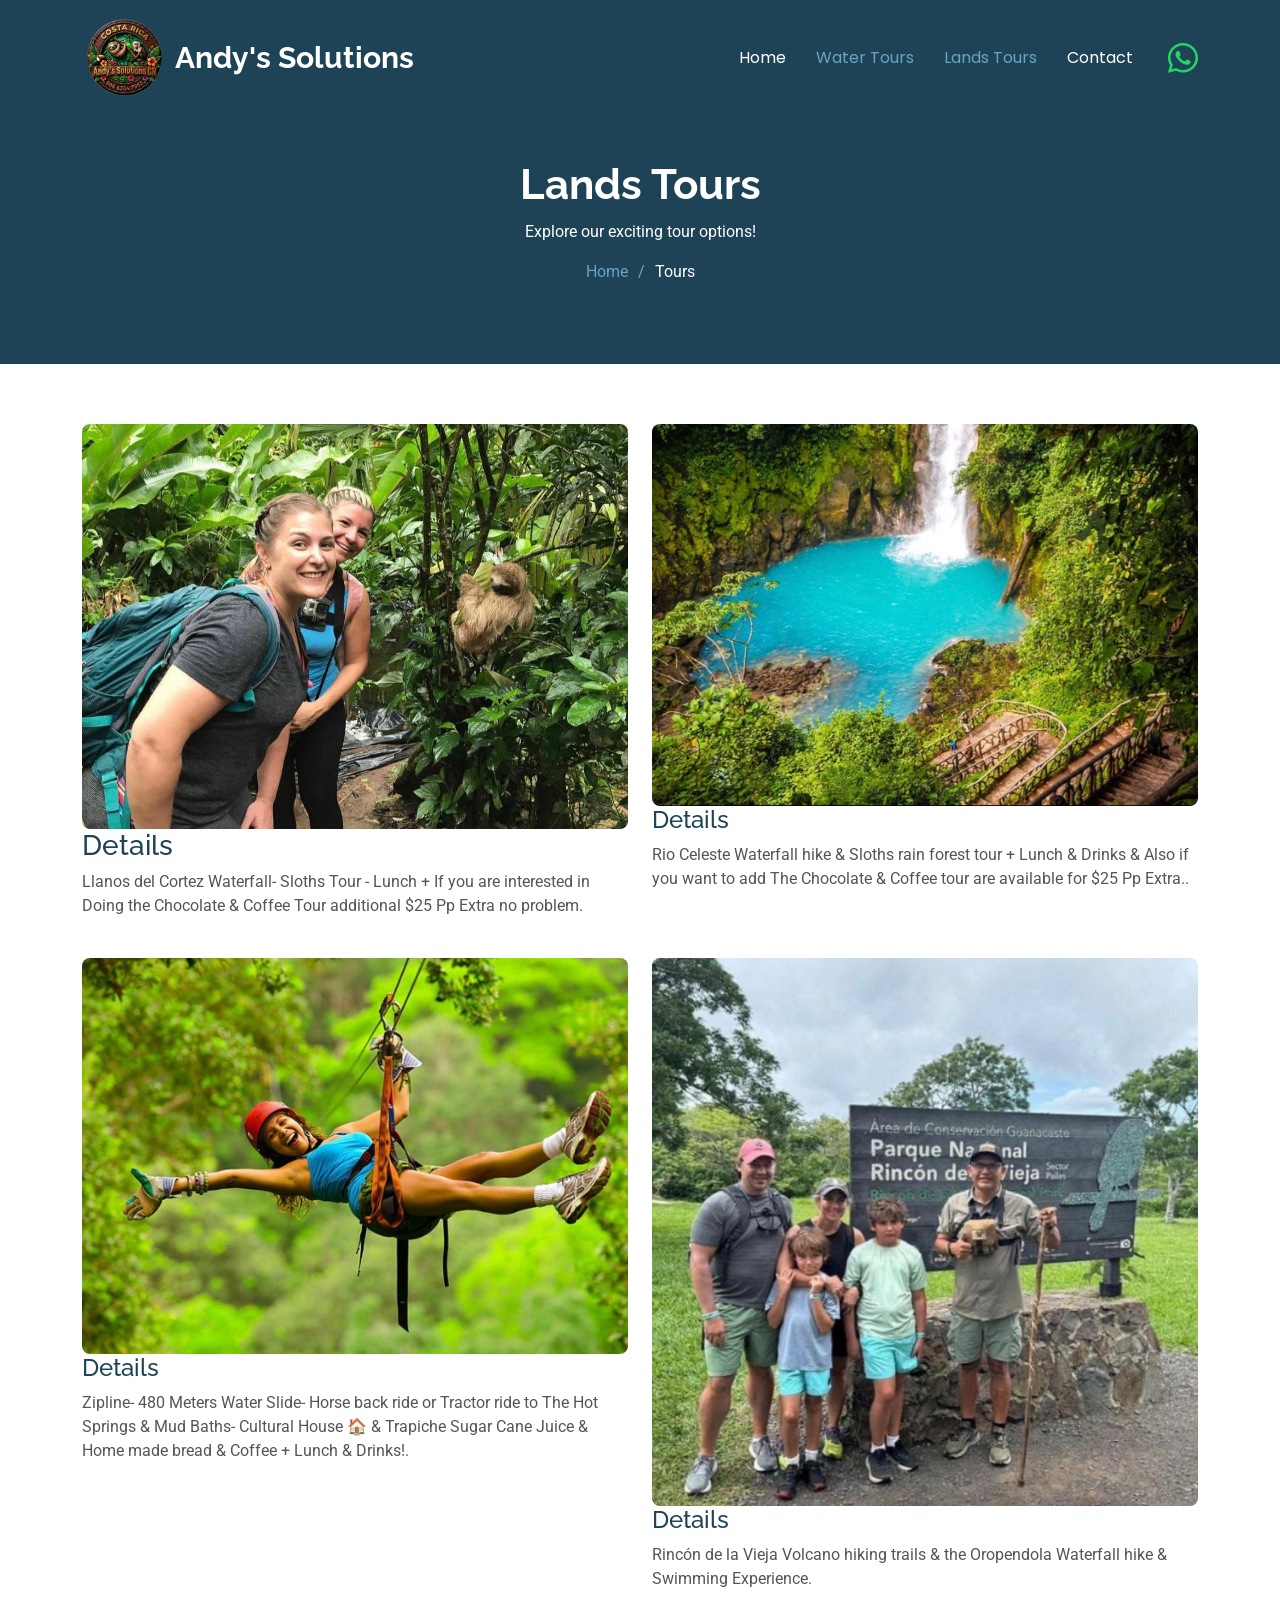
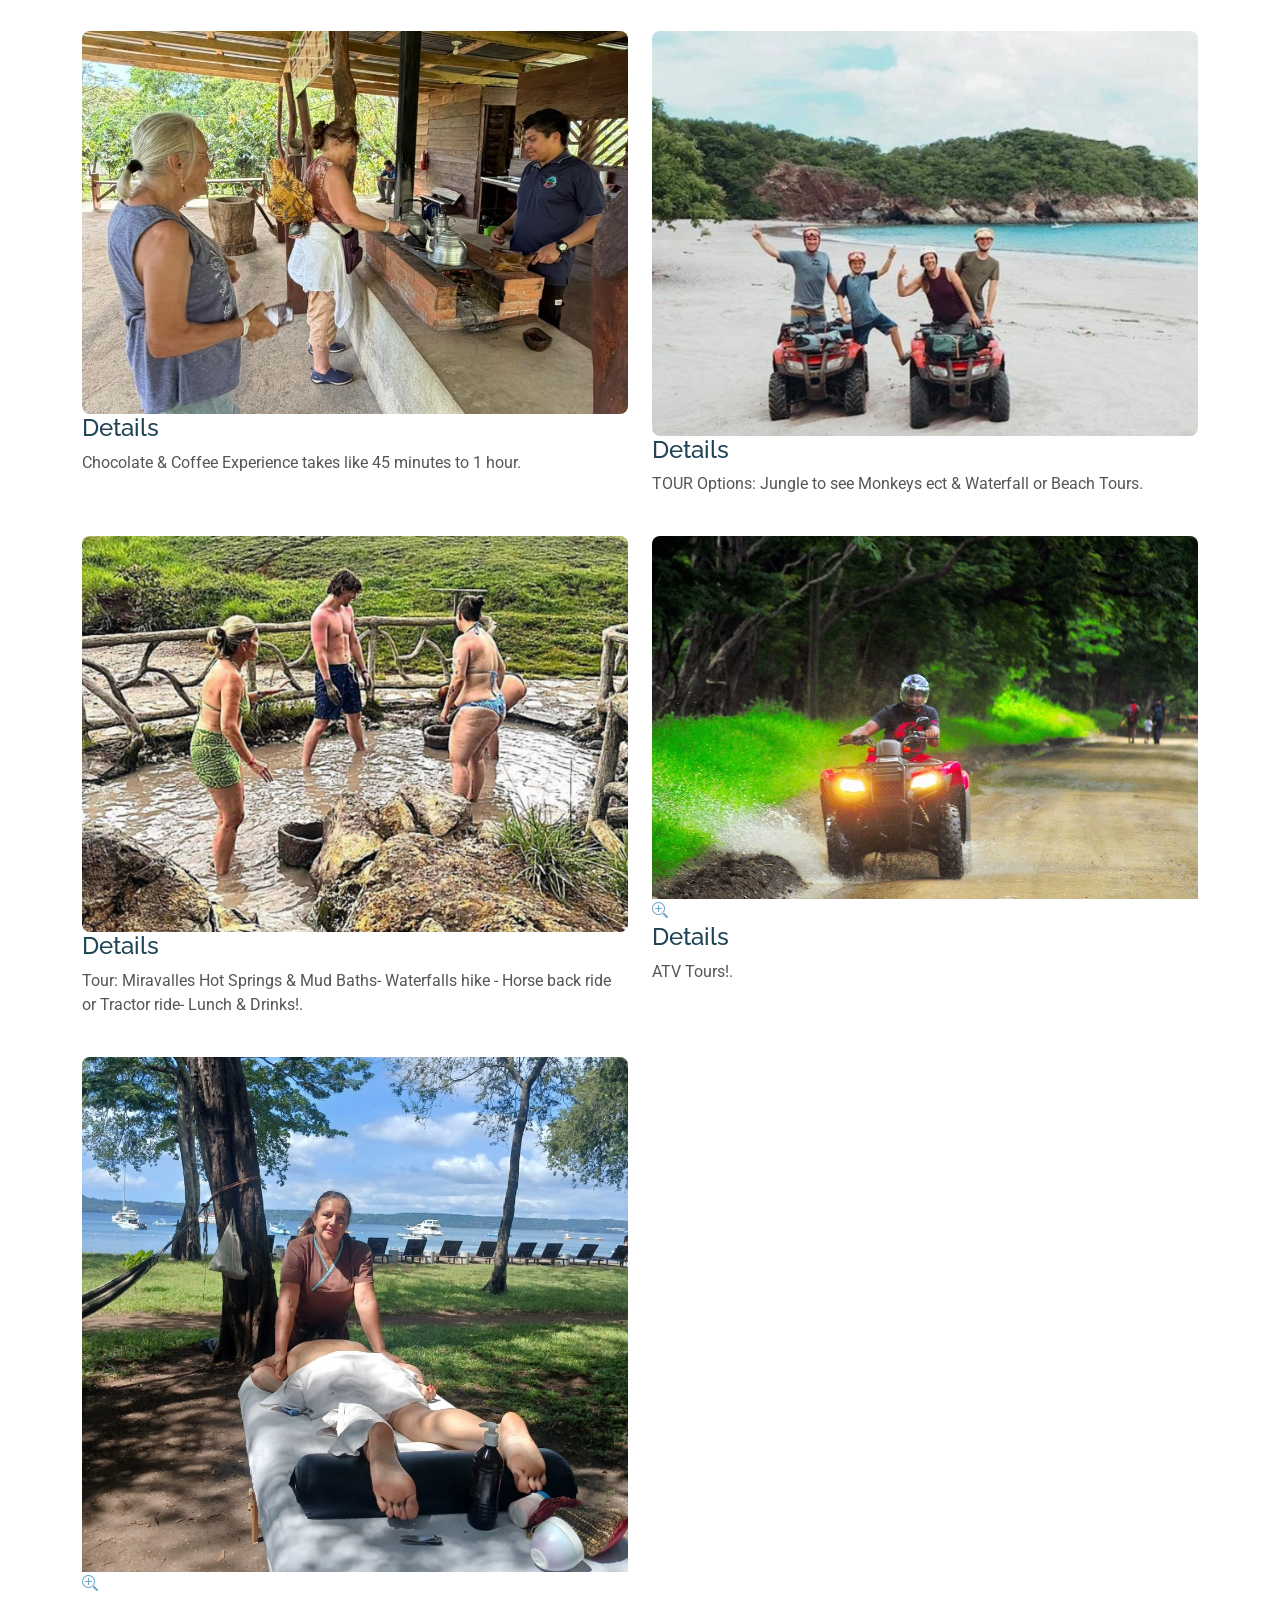
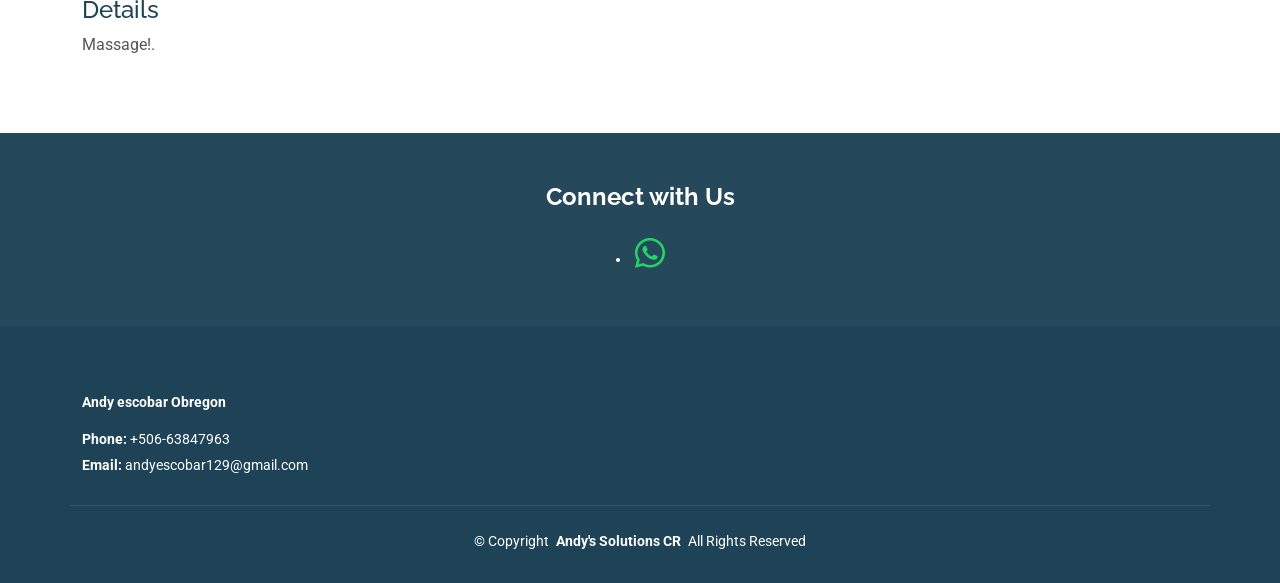
<file: Moderna/services.html>
<!DOCTYPE html>
<html lang="en">

<head>
  <meta charset="utf-8">
  <meta content="width=device-width, initial-scale=1.0" name="viewport">
  <title>Services - Moderna Bootstrap Template</title>
  <meta name="description" content="">
  <meta name="keywords" content="">

  <!-- Favicons -->
  <link href="assets/img/favicon.png" rel="icon">
  <link href="assets/img/apple-touch-icon.png" rel="apple-touch-icon">

  <!-- Fonts -->
  <link href="https://fonts.googleapis.com" rel="preconnect">
  <link href="https://fonts.gstatic.com" rel="preconnect" crossorigin>
  <link href="https://fonts.googleapis.com/css2?family=Roboto:ital,wght@0,100;0,300;0,400;0,500;0,700;0,900;1,100;1,300;1,400;1,500;1,700;1,900&family=Poppins:ital,wght@0,100;0,200;0,300;0,400;0,500;0,600;0,700;0,800;0,900;1,100;1,200;1,300;1,400;1,500;1,600;1,700;1,800;1,900&family=Raleway:ital,wght@0,100;0,200;0,300;0,400;0,500;0,600;0,700;0,800;0,900;1,100;1,200;1,300;1,400;1,500;1,600;1,700;1,800;1,900&display=swap" rel="stylesheet">

  <!-- Vendor CSS Files -->
  <link href="assets/vendor/bootstrap/css/bootstrap.min.css" rel="stylesheet">
  <link href="assets/vendor/bootstrap-icons/bootstrap-icons.css" rel="stylesheet">
  <link href="assets/vendor/aos/aos.css" rel="stylesheet">
  <link href="assets/vendor/glightbox/css/glightbox.min.css" rel="stylesheet">
  <link href="assets/vendor/swiper/swiper-bundle.min.css" rel="stylesheet">

  <!-- Main CSS File -->
  <link href="assets/css/main.css" rel="stylesheet">

  <!-- =======================================================
  * Template Name: Moderna
  * Template URL: https://bootstrapmade.com/free-bootstrap-template-corporate-moderna/
  * Updated: Aug 07 2024 with Bootstrap v5.3.3
  * Author: BootstrapMade.com
  * License: https://bootstrapmade.com/license/
  ======================================================== -->
</head>

<body class="services-page">

  <header id="header" class="header d-flex align-items-center fixed-top">
    <div class="container-fluid container-xl position-relative d-flex align-items-center justify-content-between">

      <a href="index.html" class="logo d-flex align-items-center">
        <!-- Uncomment the line below if you also wish to use an image logo -->
        <img src="assets/img/portfolio/log.png" alt="">
        <h1 class="sitename">Andy's Solutions</h1>
      </a>

      <nav id="navmenu" class="navmenu">
        <ul>
          <li><a href="index.html">Home</a></li>
         <!--<li><a href="about.html">About</a></li>--> 
          <li><a href="services2.html" class="active">Water Tours</a></li>
          <li><a href="services.html" class="active">Lands Tours</a></li>
          </li>
          <li><a href="contact.html">Contact</a></li>
          <li><a href="https://wa.me/50663847963" target="_blank" class="whatsapp-icon"><i class="bi bi-whatsapp"></i> </a></li>
        </ul>
        <i class="mobile-nav-toggle d-xl-none bi bi-list"></i>
      </nav>

    </div>
  </header>

  <main class="main">

    <!-- Page Title -->
    <div class="page-title dark-background">
      <div class="container position-relative">
        <h1>Lands Tours</h1>
        <p>Explore our exciting tour options!</p>
        <nav class="breadcrumbs">
          <ol>
            <li><a href="index.html">Home</a></li>
            <li class="current">Tours</li>
          </ol>
        </nav>
      </div>
    </div><!-- End Page Title -->

  

    <!-- Services Section -->
    <section id="services" class="services section">

      <div class="container" data-aos="fade-up" data-aos-delay="100">

        <div class="row gy-4">

          <div class="col-lg-6" data-aos="zoom-in" data-aos-delay="200">
            <div class="service-item position-relative">
              <div class="img">
                <img src="assets/img/portfolio/t1.jpeg" class="img-fluid" alt="">
              </div>
             
            </div>
             <div class="service-item position-relative">
                  <h3>Details</h3>
                </a>
                <p>Llanos del Cortez Waterfall- Sloths Tour - Lunch + If you are interested in Doing the Chocolate & Coffee Tour additional $25 Pp Extra no problem.</p>
              </div>
          </div><!-- End Service Item -->

          <div class="col-lg-6" data-aos="zoom-in" data-aos-delay="300">
            <div class="service-item position-relative">
              <div class="img">
                <img src="assets/img/portfolio/t2.jpg" class="img-fluid" alt="">
              </div>
              
            </div>
            <div class="service-item position-relative">
                  <h4>Details</h4>
                </a>
                <p>Rio Celeste Waterfall hike & Sloths rain forest tour + Lunch & Drinks & Also if you want to add The Chocolate & Coffee tour are available for $25 Pp Extra..</p>
              </div>
          </div><!-- End Service Item -->

          <div class="col-lg-6" data-aos="zoom-in" data-aos-delay="400">
            <div class="service-item position-relative">
              <div class="img">
                <img src="assets/img/portfolio/t3.jpg" class="img-fluid" alt="">
              </div>
              
            </div>
            <div class="service-item position-relative">
                  <h4>Details</h4>
                </a>
                <p>Zipline- 480 Meters Water Slide- Horse back ride or Tractor ride to The Hot Springs & Mud Baths- Cultural House 🏠 & Trapiche Sugar Cane Juice & Home made bread & Coffee + Lunch & Drinks!.</p>
              </div>
          </div><!-- End Service Item -->

          <div class="col-lg-6" data-aos="zoom-in" data-aos-delay="500">
            <div class="service-item position-relative">
              <div class="img">
                <img src="assets/img/portfolio/t4.jpg" class="img-fluid" alt="">
              </div>
             
            </div>
             <div class="service-item position-relative">
                  <h4>Details</h4>
                </a>
                <p>Rincón de la Vieja Volcano hiking trails & the Oropendola Waterfall hike & Swimming Experience.</p>
               
              </div>
          </div><!-- End Service Item -->

           <div class="col-lg-6" data-aos="zoom-in" data-aos-delay="500">
            <div class="service-item position-relative">
              <div class="img">
                <img src="assets/img/portfolio/t5.jpg" class="img-fluid" alt="">
              </div>
             
            </div>
             <div class="service-item position-relative">
                  <h4>Details</h4>
                </a>
                <p> Chocolate & Coffee Experience takes like 45 minutes to 1 hour.</p>
              </div>
          </div><!-- End Service Item -->

           <div class="col-lg-6" data-aos="zoom-in" data-aos-delay="500">
            <div class="service-item position-relative">
              <div class="img">
                <img src="assets/img/portfolio/t6.jpeg" class="img-fluid" alt="">
              </div>
             
            </div>
             <div class="service-item position-relative">
                  <h4>Details</h4>
                </a>
                <p>TOUR Options: Jungle to see Monkeys ect & Waterfall or Beach Tours.</p>
              </div>
          </div><!-- End Service Item -->

          
           <div class="col-lg-6" data-aos="zoom-in" data-aos-delay="500">
            <div class="service-item position-relative">
              <div class="img">
                <img src="assets/img/portfolio/t7.jpeg" class="img-fluid" alt="">
              </div>
             
            </div>
             <div class="service-item position-relative">
                  <h4>Details</h4>
                </a>
                <p>Tour: Miravalles Hot Springs & Mud Baths- Waterfalls hike - Horse back ride or Tractor ride- Lunch & Drinks!.</p>
              </div>
          </div><!-- End Service Item -->


          <div class="col-lg-6" data-aos="zoom-in" data-aos-delay="300">
            <div class="service-item position-relative">
              <div class="img">
                <img src="assets/img/portfolio/at1.jpeg" class="img-fluid" alt="">
                 <a href="assets/img/portfolio/at2.jpeg" title="ATV TOURS" data-gallery="villa-alicia" class="glightbox preview-link"><i class="bi bi-zoom-in"></i></a>
                 <a href="assets/img/portfolio/at3.jpeg" title="ATV TOURS" data-gallery="villa-alicia" class="glightbox d-none"><i class="bi bi-zoom-in"></i></a>
                  <a href="assets/img/portfolio/at4.jpeg" title="ATV TOURS" data-gallery="villa-alicia" class="glightbox d-none"><i class="bi bi-zoom-in"></i></a>
                   <a href="assets/img/portfolio/at5.jpeg" title="ATV TOURS" data-gallery="villa-alicia" class="glightbox d-none"><i class="bi bi-zoom-in"></i></a>  
              </div>
            </div>
            <div class="service-item position-relative">

                  <h4>Details</h4>
                </a>
                <p>ATV Tours!.</p>
              </div>
            
           </div><!-- End Service Item -->


             <div class="col-lg-6" data-aos="zoom-in" data-aos-delay="300">
            <div class="service-item position-relative">
              <div class="img">
                <img src="assets/img/portfolio/m5.jpeg" class="img-fluid" alt="">
                 <a href="assets/img/portfolio/m2.jpeg" title="Massage" data-gallery="massage" class="glightbox preview-link"><i class="bi bi-zoom-in"></i></a>
                 <a href="assets/img/portfolio/m3.jpeg" title="Massage" data-gallery="massage" class="glightbox d-none"><i class="bi bi-zoom-in"></i></a>
                  <a href="assets/img/portfolio/m1.jpeg" title="Massage" data-gallery="massage" class="glightbox d-none"><i class="bi bi-zoom-in"></i></a>
                   <a href="assets/img/portfolio/m6.jpeg" title="Massage" data-gallery="massage" class="glightbox d-none"><i class="bi bi-zoom-in"></i></a>  
              </div>
            </div>
            <div class="service-item position-relative">

                  <h4>Details</h4>
                </a>
                <p>Massage!.</p>
              </div>
            
           </div><!-- End Service Item -->

        </div>

      </div>

    </section><!-- /Services Section -->

  </main>

  <footer id="footer" class="footer dark-background">

    <div class="footer-newsletter">
      <div class="container">
        <div class="row justify-content-center text-center">
          <div class="col-lg-6">
            <h4>Connect with Us</h4>
              <li><a href="https://wa.me/50663847963" target="_blank" class="whatsapp-icon"><i class="bi bi-whatsapp"></i> </a></li>
            </form>
          </div>
        </div>
      </div>
    </div>

      <div class="container footer-top">
      <div class="row gy-4">
        <div class="col-lg-4 col-md-6 footer-about">
          <div class="footer-contact pt-3">
            <p><strong>Andy escobar Obregon</strong></p>
            <p class="mt-3"><strong>Phone:</strong> <span>+506-63847963</span></p>
            <p><strong>Email:</strong> <span>andyescobar129@gmail.com</span></p>
          </div>
        </div>

      </div>
    </div>

    <div class="container copyright text-center mt-4">
      <p>© <span>Copyright</span> <strong class="px-1 sitename">Andy's Solutions CR</strong> <span>All Rights Reserved</span></p>
      <div class="credits">
        <!-- All the links in the footer should remain intact. -->
        <!-- You can delete the links only if you've purchased the pro version. -->
        <!-- Licensing information: https://bootstrapmade.com/license/ -->
        <!-- Purchase t Designed by <a href="https://bootstrapmade.com/">BootstrapMade</a> | <a href="https://bootstrapmade.com/tools/">DevTools</a>
      </div>
    </div>

  -->

  </footer>

  <!-- Scroll Top -->
  <a href="#" id="scroll-top" class="scroll-top d-flex align-items-center justify-content-center"><i class="bi bi-arrow-up-short"></i></a>

  <!-- Preloader -->
  <div id="preloader"></div>

  <!-- Vendor JS Files -->
  <script src="assets/vendor/bootstrap/js/bootstrap.bundle.min.js"></script>
  <script src="assets/vendor/php-email-form/validate.js"></script>
  <script src="assets/vendor/aos/aos.js"></script>
  <script src="assets/vendor/glightbox/js/glightbox.min.js"></script>
  <script src="assets/vendor/purecounter/purecounter_vanilla.js"></script>
  <script src="assets/vendor/swiper/swiper-bundle.min.js"></script>
  <script src="assets/vendor/waypoints/noframework.waypoints.js"></script>
  <script src="assets/vendor/imagesloaded/imagesloaded.pkgd.min.js"></script>
  <script src="assets/vendor/isotope-layout/isotope.pkgd.min.js"></script>

  <!-- Main JS File -->
  <script src="assets/js/main.js"></script>

</body>

</html>
</file>
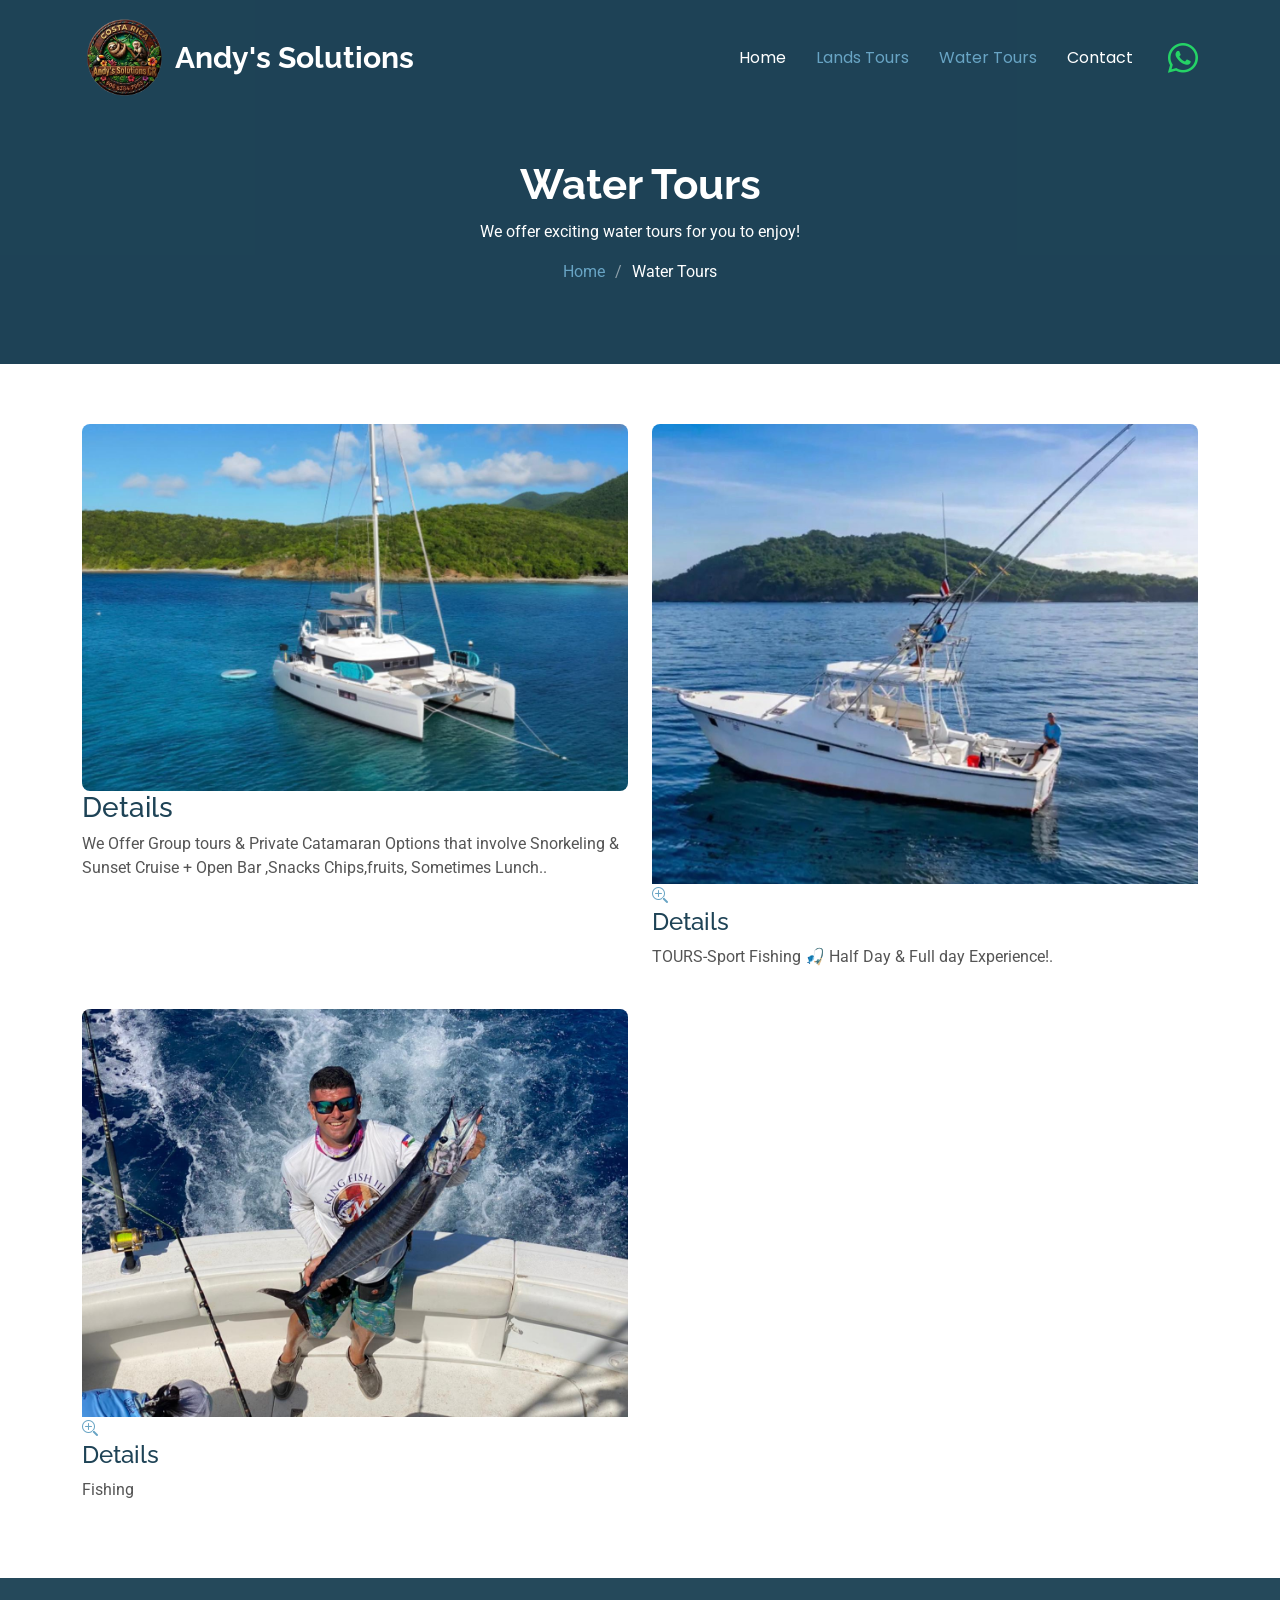
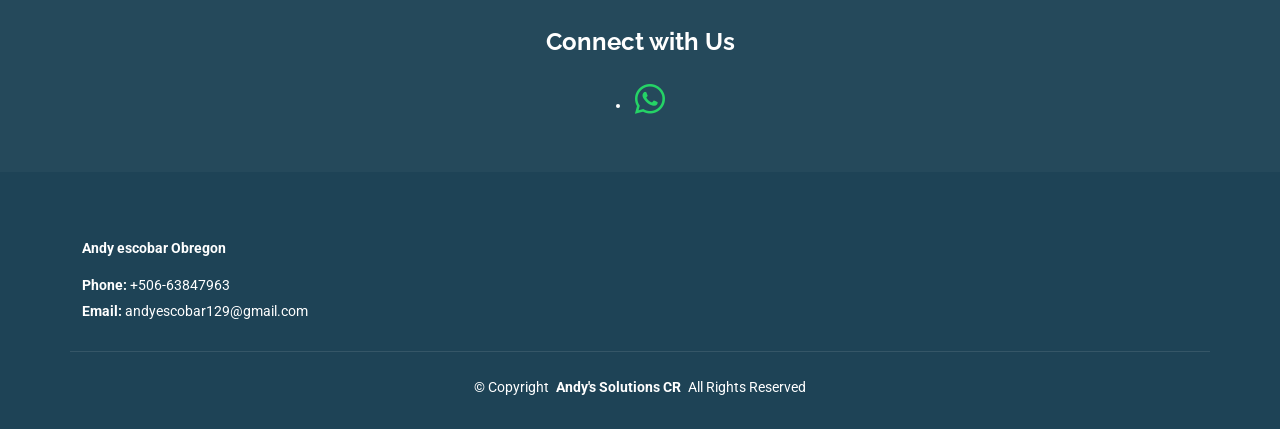
<file: Moderna/services2.html>
<!DOCTYPE html>
<html lang="en">

<head>
  <meta charset="utf-8">
  <meta content="width=device-width, initial-scale=1.0" name="viewport">
  <title>Andy's Solutions</title>
  <meta name="description" content="">
  <meta name="keywords" content="">

  <!-- Favicons -->
  <link href="assets/img/favicon.png" rel="icon">
  <link href="assets/img/apple-touch-icon.png" rel="apple-touch-icon">

  <!-- Fonts -->
  <link href="https://fonts.googleapis.com" rel="preconnect">
  <link href="https://fonts.gstatic.com" rel="preconnect" crossorigin>
  <link href="https://fonts.googleapis.com/css2?family=Roboto:ital,wght@0,100;0,300;0,400;0,500;0,700;0,900;1,100;1,300;1,400;1,500;1,700;1,900&family=Poppins:ital,wght@0,100;0,200;0,300;0,400;0,500;0,600;0,700;0,800;0,900;1,100;1,200;1,300;1,400;1,500;1,600;1,700;1,800;1,900&family=Raleway:ital,wght@0,100;0,200;0,300;0,400;0,500;0,600;0,700;0,800;0,900;1,100;1,200;1,300;1,400;1,500;1,600;1,700;1,800;1,900&display=swap" rel="stylesheet">

  <!-- Vendor CSS Files -->
  <link href="assets/vendor/bootstrap/css/bootstrap.min.css" rel="stylesheet">
  <link href="assets/vendor/bootstrap-icons/bootstrap-icons.css" rel="stylesheet">
  <link href="assets/vendor/aos/aos.css" rel="stylesheet">
  <link href="assets/vendor/glightbox/css/glightbox.min.css" rel="stylesheet">
  <link href="assets/vendor/swiper/swiper-bundle.min.css" rel="stylesheet">

  <!-- Main CSS File -->
  <link href="assets/css/main.css" rel="stylesheet">

  <!-- =======================================================
  * Template Name: Moderna
  * Template URL: https://bootstrapmade.com/free-bootstrap-template-corporate-moderna/
  * Updated: Aug 07 2024 with Bootstrap v5.3.3
  * Author: BootstrapMade.com
  * License: https://bootstrapmade.com/license/
  ======================================================== -->
</head>

<body class="services-page">

  <header id="header" class="header d-flex align-items-center fixed-top">
    <div class="container-fluid container-xl position-relative d-flex align-items-center justify-content-between">

      <a href="index.html" class="logo d-flex align-items-center">
        <!-- Uncomment the line below if you also wish to use an image logo -->
        <img src="assets/img/portfolio/log.png" alt="">
        <h1 class="sitename">Andy's Solutions</h1>
      </a>

      <nav id="navmenu" class="navmenu">
        <ul>
          <li><a href="index.html">Home</a></li>
         <!--<li><a href="about.html">About</a></li>--> 
          <li><a href="services.html" class="active">Lands Tours</a></li>
          <li><a href="services2.html" class="active">Water Tours</a></li>
          </li>
          <li><a href="contact.html">Contact</a></li>
          <li><a href="https://wa.me/50663847963" target="_blank" class="whatsapp-icon"><i class="bi bi-whatsapp"></i> </a></li>
        </ul>
        <i class="mobile-nav-toggle d-xl-none bi bi-list"></i>
      </nav>

    </div>
  </header>

  <main class="main">

    <!-- Page Title -->
    <div class="page-title dark-background">
      <div class="container position-relative">
        <h1>Water Tours</h1>
        <p>We offer exciting water tours for you to enjoy!</p>
        <nav class="breadcrumbs">
          <ol>
            <li><a href="index.html">Home</a></li>
            <li class="current">Water Tours</li>
          </ol>
        </nav>
      </div>
    </div><!-- End Page Title -->

   

    </section><!-- /Featured Services Section -->

    <!-- Services Section -->
    <section id="services" class="services section">

      <div class="container" data-aos="fade-up" data-aos-delay="100">

        <div class="row gy-4">

          <div class="col-lg-6" data-aos="zoom-in" data-aos-delay="200">
            <div class="service-item position-relative">
              <div class="img">
                <img src="assets/img/portfolio/j1.jpg" class="img-fluid" alt="">
              </div>
             
            </div>

             <div class="service-item position-relative">
                  <h3>Details</h3>
                </a>
                <p>We Offer Group tours & Private Catamaran Options that involve Snorkeling & Sunset Cruise + Open Bar ,Snacks Chips,fruits, Sometimes Lunch..</p>
              </div>
          </div><!-- End Service Item -->

          <div class="col-lg-6" data-aos="zoom-in" data-aos-delay="300">
            <div class="service-item position-relative">
              <div class="img">
                <img src="assets/img/portfolio/j2.jpg" class="img-fluid" alt="">
                 <a href="assets/img/portfolio/j2.jpg" title="VILLA ALICIA" data-gallery="villa-alicia" class="glightbox preview-link"><i class="bi bi-zoom-in"></i></a>
              </div>
            </div>
            <div class="service-item position-relative">

                  <h4>Details</h4>
                </a>
                <p>TOURS-Sport Fishing 🎣 Half Day & Full day Experience!.</p>
              </div>
            
           </div><!-- End Service Item -->
           
           <div class="col-lg-6" data-aos="zoom-in" data-aos-delay="300">
            <div class="service-item position-relative">
              <div class="img">
                <img src="assets/img/portfolio/f1.jpeg" class="img-fluid" alt="">
                 <a href="assets/img/portfolio/f3.jpeg" title="FISHING" data-gallery="Fishing" class="glightbox preview-link"><i class="bi bi-zoom-in"></i></a>
                  <a href="assets/img/portfolio/f4.jpeg" title="FISHING" data-gallery="Fishing" class="glightbox d-none"><i class="bi bi-zoom-in"></i></a>
                  <a href="assets/img/portfolio/f5.jpeg" title="FISHING" data-gallery="Fishing" class="glightbox d-none"><i class="bi bi-zoom-in"></i></a>
                  <a href="assets/img/portfolio/f6.jpeg" title="FISHING" data-gallery="Fishing" class="glightbox d-none"><i class="bi bi-zoom-in"></i></a>
                   <a href="assets/img/portfolio/f7.jpeg" title="FISHING" data-gallery="Fishing" class="glightbox d-none"><i class="bi bi-zoom-in"></i></a>
                    <a href="assets/img/portfolio/f8.jpeg" title="FISHING" data-gallery="Fishing" class="glightbox d-none"><i class="bi bi-zoom-in"></i></a>
              </div>
            </div>
            <div class="service-item position-relative">

                  <h4>Details</h4>
                </a>
                <p>Fishing</p>
              </div>
            
           </div><!-- End Service Item -->
        

        </div>

      </div>

  </main>

  <footer id="footer" class="footer dark-background">

    <div class="footer-newsletter">
      <div class="container">
        <div class="row justify-content-center text-center">
          <div class="col-lg-6">
            <h4>Connect with Us</h4>
              <li><a href="https://wa.me/50663847963" target="_blank" class="whatsapp-icon"><i class="bi bi-whatsapp"></i> </a></li>
            </form>
          </div>
        </div>
      </div>
    </div>

      <div class="container footer-top">
      <div class="row gy-4">
        <div class="col-lg-4 col-md-6 footer-about">
          <div class="footer-contact pt-3">
            <p><strong>Andy escobar Obregon</strong></p>
            <p class="mt-3"><strong>Phone:</strong> <span>+506-63847963</span></p>
            <p><strong>Email:</strong> <span>andyescobar129@gmail.com</span></p>
          </div>
        </div>

      </div>
    </div>

    <div class="container copyright text-center mt-4">
      <p>© <span>Copyright</span> <strong class="px-1 sitename">Andy's Solutions CR</strong> <span>All Rights Reserved</span></p>
      <div class="credits">
        <!-- All the links in the footer should remain intact. -->
        <!-- You can delete the links only if you've purchased the pro version. -->
        <!-- Licensing information: https://bootstrapmade.com/license/ -->
        <!-- Purchase t Designed by <a href="https://bootstrapmade.com/">BootstrapMade</a> | <a href="https://bootstrapmade.com/tools/">DevTools</a>
      </div>
    </div>

  </footer>

  <!-- Scroll Top -->
  <a href="#" id="scroll-top" class="scroll-top d-flex align-items-center justify-content-center"><i class="bi bi-arrow-up-short"></i></a>

  <!-- Preloader -->
  <div id="preloader"></div>

  <!-- Vendor JS Files -->
  <script src="assets/vendor/bootstrap/js/bootstrap.bundle.min.js"></script>
  <script src="assets/vendor/php-email-form/validate.js"></script>
  <script src="assets/vendor/aos/aos.js"></script>
  <script src="assets/vendor/glightbox/js/glightbox.min.js"></script>
  <script src="assets/vendor/purecounter/purecounter_vanilla.js"></script>
  <script src="assets/vendor/swiper/swiper-bundle.min.js"></script>
  <script src="assets/vendor/waypoints/noframework.waypoints.js"></script>
  <script src="assets/vendor/imagesloaded/imagesloaded.pkgd.min.js"></script>
  <script src="assets/vendor/isotope-layout/isotope.pkgd.min.js"></script>

  <!-- Main JS File -->
  <script src="assets/js/main.js"></script>

</body>

</html>
</file>
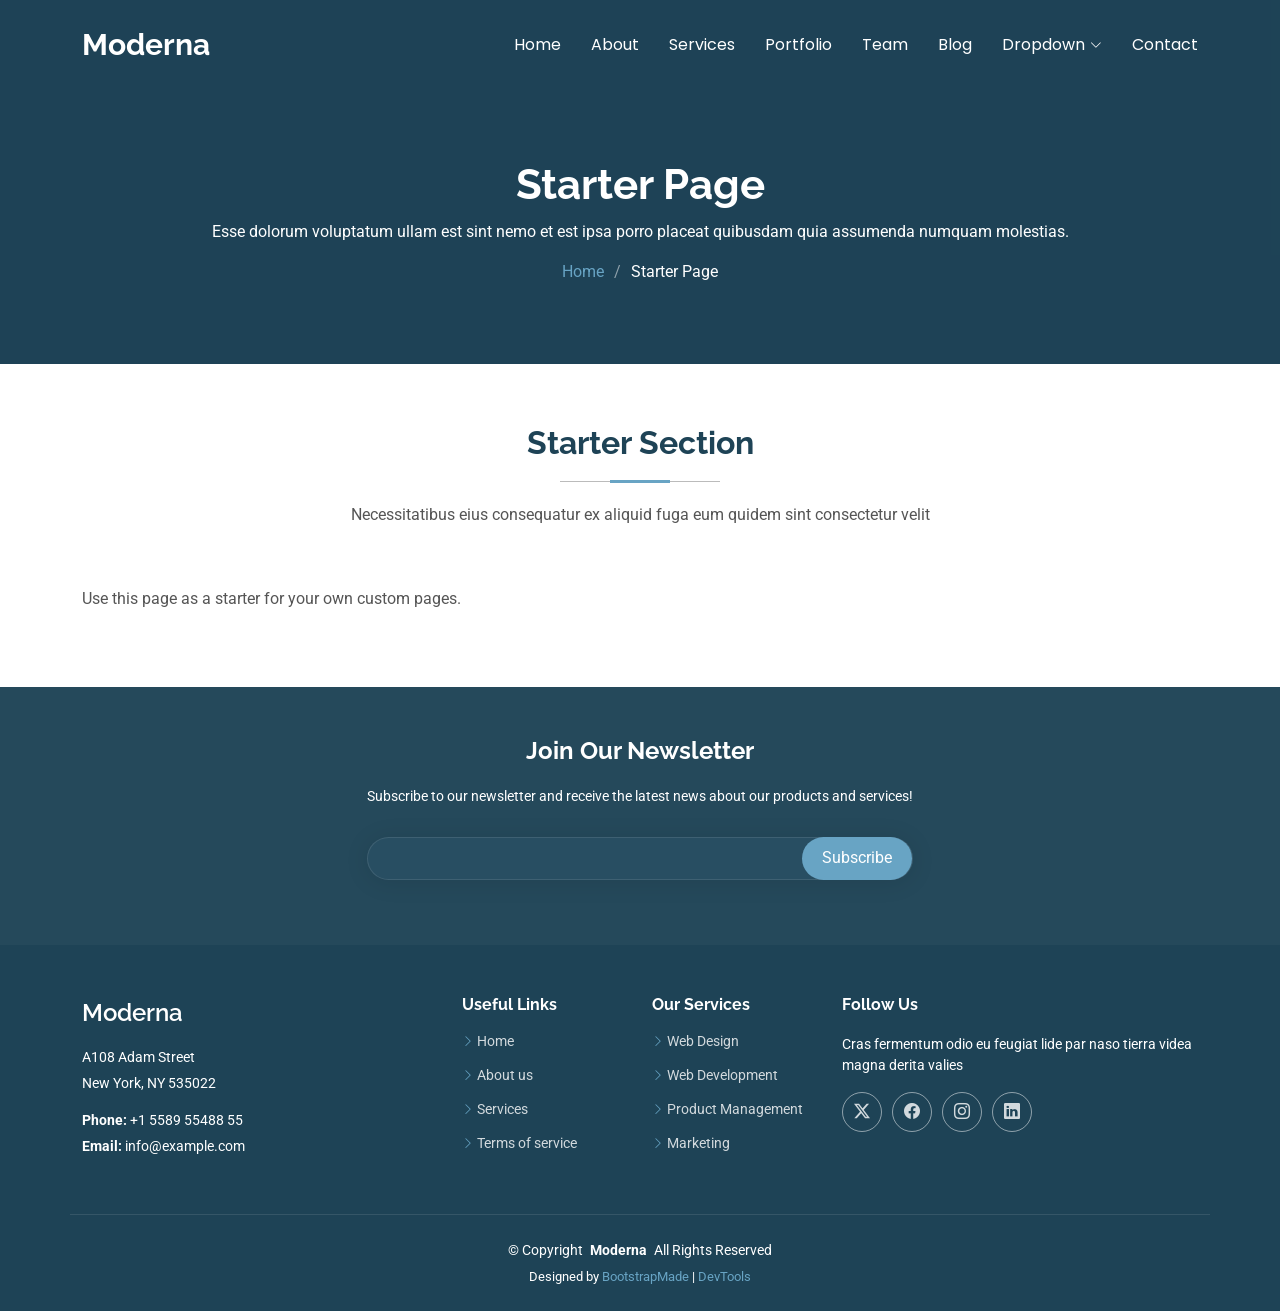
<file: Moderna/starter-page.html>
<!DOCTYPE html>
<html lang="en">

<head>
  <meta charset="utf-8">
  <meta content="width=device-width, initial-scale=1.0" name="viewport">
  <title>Starter Page - Moderna Bootstrap Template</title>
  <meta name="description" content="">
  <meta name="keywords" content="">

  <!-- Favicons -->
  <link href="assets/img/favicon.png" rel="icon">
  <link href="assets/img/apple-touch-icon.png" rel="apple-touch-icon">

  <!-- Fonts -->
  <link href="https://fonts.googleapis.com" rel="preconnect">
  <link href="https://fonts.gstatic.com" rel="preconnect" crossorigin>
  <link href="https://fonts.googleapis.com/css2?family=Roboto:ital,wght@0,100;0,300;0,400;0,500;0,700;0,900;1,100;1,300;1,400;1,500;1,700;1,900&family=Poppins:ital,wght@0,100;0,200;0,300;0,400;0,500;0,600;0,700;0,800;0,900;1,100;1,200;1,300;1,400;1,500;1,600;1,700;1,800;1,900&family=Raleway:ital,wght@0,100;0,200;0,300;0,400;0,500;0,600;0,700;0,800;0,900;1,100;1,200;1,300;1,400;1,500;1,600;1,700;1,800;1,900&display=swap" rel="stylesheet">

  <!-- Vendor CSS Files -->
  <link href="assets/vendor/bootstrap/css/bootstrap.min.css" rel="stylesheet">
  <link href="assets/vendor/bootstrap-icons/bootstrap-icons.css" rel="stylesheet">
  <link href="assets/vendor/aos/aos.css" rel="stylesheet">
  <link href="assets/vendor/glightbox/css/glightbox.min.css" rel="stylesheet">
  <link href="assets/vendor/swiper/swiper-bundle.min.css" rel="stylesheet">

  <!-- Main CSS File -->
  <link href="assets/css/main.css" rel="stylesheet">

  <!-- =======================================================
  * Template Name: Moderna
  * Template URL: https://bootstrapmade.com/free-bootstrap-template-corporate-moderna/
  * Updated: Aug 07 2024 with Bootstrap v5.3.3
  * Author: BootstrapMade.com
  * License: https://bootstrapmade.com/license/
  ======================================================== -->
</head>

<body class="starter-page-page">

  <header id="header" class="header d-flex align-items-center fixed-top">
    <div class="container-fluid container-xl position-relative d-flex align-items-center justify-content-between">

      <a href="index.html" class="logo d-flex align-items-center">
        <!-- Uncomment the line below if you also wish to use an image logo -->
        <!-- <img src="assets/img/logo.png" alt=""> -->
        <h1 class="sitename">Moderna</h1>
      </a>

      <nav id="navmenu" class="navmenu">
        <ul>
          <li><a href="index.html">Home</a></li>
          <li><a href="about.html">About</a></li>
          <li><a href="services.html">Services</a></li>
          <li><a href="portfolio.html">Portfolio</a></li>
          <li><a href="team.html">Team</a></li>
          <li><a href="blog.html">Blog</a></li>
          <li class="dropdown"><a href="#"><span>Dropdown</span> <i class="bi bi-chevron-down toggle-dropdown"></i></a>
            <ul>
              <li><a href="#">Dropdown 1</a></li>
              <li class="dropdown"><a href="#"><span>Deep Dropdown</span> <i class="bi bi-chevron-down toggle-dropdown"></i></a>
                <ul>
                  <li><a href="#">Deep Dropdown 1</a></li>
                  <li><a href="#">Deep Dropdown 2</a></li>
                  <li><a href="#">Deep Dropdown 3</a></li>
                  <li><a href="#">Deep Dropdown 4</a></li>
                  <li><a href="#">Deep Dropdown 5</a></li>
                </ul>
              </li>
              <li><a href="#">Dropdown 2</a></li>
              <li><a href="#">Dropdown 3</a></li>
              <li><a href="#">Dropdown 4</a></li>
            </ul>
          </li>
          <li><a href="contact.html">Contact</a></li>
        </ul>
        <i class="mobile-nav-toggle d-xl-none bi bi-list"></i>
      </nav>

    </div>
  </header>

  <main class="main">

    <!-- Page Title -->
    <div class="page-title dark-background">
      <div class="container position-relative">
        <h1>Starter Page</h1>
        <p>Esse dolorum voluptatum ullam est sint nemo et est ipsa porro placeat quibusdam quia assumenda numquam molestias.</p>
        <nav class="breadcrumbs">
          <ol>
            <li><a href="index.html">Home</a></li>
            <li class="current">Starter Page</li>
          </ol>
        </nav>
      </div>
    </div><!-- End Page Title -->

    <!-- Starter Section Section -->
    <section id="starter-section" class="starter-section section">

      <!-- Section Title -->
      <div class="container section-title" data-aos="fade-up">
        <h2>Starter Section</h2>
        <p>Necessitatibus eius consequatur ex aliquid fuga eum quidem sint consectetur velit</p>
      </div><!-- End Section Title -->

      <div class="container" data-aos="fade-up">
        <p>Use this page as a starter for your own custom pages.</p>
      </div>

    </section><!-- /Starter Section Section -->

  </main>

  <footer id="footer" class="footer dark-background">

    <div class="footer-newsletter">
      <div class="container">
        <div class="row justify-content-center text-center">
          <div class="col-lg-6">
            <h4>Join Our Newsletter</h4>
            <p>Subscribe to our newsletter and receive the latest news about our products and services!</p>
            <form action="forms/newsletter.php" method="post" class="php-email-form">
              <div class="newsletter-form"><input type="email" name="email"><input type="submit" value="Subscribe"></div>
              <div class="loading">Loading</div>
              <div class="error-message"></div>
              <div class="sent-message">Your subscription request has been sent. Thank you!</div>
            </form>
          </div>
        </div>
      </div>
    </div>

    <div class="container footer-top">
      <div class="row gy-4">
        <div class="col-lg-4 col-md-6 footer-about">
          <a href="index.html" class="d-flex align-items-center">
            <span class="sitename">Moderna</span>
          </a>
          <div class="footer-contact pt-3">
            <p>A108 Adam Street</p>
            <p>New York, NY 535022</p>
            <p class="mt-3"><strong>Phone:</strong> <span>+1 5589 55488 55</span></p>
            <p><strong>Email:</strong> <span>info@example.com</span></p>
          </div>
        </div>

        <div class="col-lg-2 col-md-3 footer-links">
          <h4>Useful Links</h4>
          <ul>
            <li><i class="bi bi-chevron-right"></i> <a href="#">Home</a></li>
            <li><i class="bi bi-chevron-right"></i> <a href="#">About us</a></li>
            <li><i class="bi bi-chevron-right"></i> <a href="#">Services</a></li>
            <li><i class="bi bi-chevron-right"></i> <a href="#">Terms of service</a></li>
          </ul>
        </div>

        <div class="col-lg-2 col-md-3 footer-links">
          <h4>Our Services</h4>
          <ul>
            <li><i class="bi bi-chevron-right"></i> <a href="#">Web Design</a></li>
            <li><i class="bi bi-chevron-right"></i> <a href="#">Web Development</a></li>
            <li><i class="bi bi-chevron-right"></i> <a href="#">Product Management</a></li>
            <li><i class="bi bi-chevron-right"></i> <a href="#">Marketing</a></li>
          </ul>
        </div>

        <div class="col-lg-4 col-md-12">
          <h4>Follow Us</h4>
          <p>Cras fermentum odio eu feugiat lide par naso tierra videa magna derita valies</p>
          <div class="social-links d-flex">
            <a href=""><i class="bi bi-twitter-x"></i></a>
            <a href=""><i class="bi bi-facebook"></i></a>
            <a href=""><i class="bi bi-instagram"></i></a>
            <a href=""><i class="bi bi-linkedin"></i></a>
          </div>
        </div>

      </div>
    </div>

    <div class="container copyright text-center mt-4">
      <p>© <span>Copyright</span> <strong class="px-1 sitename">Moderna</strong> <span>All Rights Reserved</span></p>
      <div class="credits">
        <!-- All the links in the footer should remain intact. -->
        <!-- You can delete the links only if you've purchased the pro version. -->
        <!-- Licensing information: https://bootstrapmade.com/license/ -->
        <!-- Purchase the pro version with working PHP/AJAX contact form: [buy-url] -->
        Designed by <a href="https://bootstrapmade.com/">BootstrapMade</a> | <a href="https://bootstrapmade.com/tools/">DevTools</a>
      </div>
    </div>

  </footer>

  <!-- Scroll Top -->
  <a href="#" id="scroll-top" class="scroll-top d-flex align-items-center justify-content-center"><i class="bi bi-arrow-up-short"></i></a>

  <!-- Preloader -->
  <div id="preloader"></div>

  <!-- Vendor JS Files -->
  <script src="assets/vendor/bootstrap/js/bootstrap.bundle.min.js"></script>
  <script src="assets/vendor/php-email-form/validate.js"></script>
  <script src="assets/vendor/aos/aos.js"></script>
  <script src="assets/vendor/glightbox/js/glightbox.min.js"></script>
  <script src="assets/vendor/purecounter/purecounter_vanilla.js"></script>
  <script src="assets/vendor/swiper/swiper-bundle.min.js"></script>
  <script src="assets/vendor/waypoints/noframework.waypoints.js"></script>
  <script src="assets/vendor/imagesloaded/imagesloaded.pkgd.min.js"></script>
  <script src="assets/vendor/isotope-layout/isotope.pkgd.min.js"></script>

  <!-- Main JS File -->
  <script src="assets/js/main.js"></script>

</body>

</html>
</file>
<file: Moderna/assets/css/main.css>
/**
* Template Name: Moderna
* Template URL: https://bootstrapmade.com/free-bootstrap-template-corporate-moderna/
* Updated: Aug 07 2024 with Bootstrap v5.3.3
* Author: BootstrapMade.com
* License: https://bootstrapmade.com/license/
*/

/*--------------------------------------------------------------
# Font & Color Variables
# Help: https://bootstrapmade.com/color-system/
--------------------------------------------------------------*/
/* Fonts */
:root {
  --default-font: "Roboto",  system-ui, -apple-system, "Segoe UI", Roboto, "Helvetica Neue", Arial, "Noto Sans", "Liberation Sans", sans-serif, "Apple Color Emoji", "Segoe UI Emoji", "Segoe UI Symbol", "Noto Color Emoji";
  --heading-font: "Raleway",  sans-serif;
  --nav-font: "Poppins",  sans-serif;
}

/* Global Colors - The following color variables are used throughout the website. Updating them here will change the color scheme of the entire website */
:root { 
  --background-color: #ffffff; /* Background color for the entire website, including individual sections */
  --default-color: #555555; /* Default color used for the majority of the text content across the entire website */
  --heading-color: #1e4356; /* Color for headings, subheadings and title throughout the website */
  --accent-color: #68a4c4; /* Accent color that represents your brand on the website. It's used for buttons, links, and other elements that need to stand out */
  --surface-color: #ffffff; /* The surface color is used as a background of boxed elements within sections, such as cards, icon boxes, or other elements that require a visual separation from the global background. */
  --contrast-color: #ffffff; /* Contrast color for text, ensuring readability against backgrounds of accent, heading, or default colors. */
}

/* Nav Menu Colors - The following color variables are used specifically for the navigation menu. They are separate from the global colors to allow for more customization options */
:root {
  --nav-color: #ffffff;  /* The default color of the main navmenu links */
  --nav-hover-color: #68a4c4; /* Applied to main navmenu links when they are hovered over or active */
  --nav-mobile-background-color: #ffffff; /* Used as the background color for mobile navigation menu */
  --nav-dropdown-background-color: #ffffff; /* Used as the background color for dropdown items that appear when hovering over primary navigation items */
  --nav-dropdown-color: #555555; /* Used for navigation links of the dropdown items in the navigation menu. */
  --nav-dropdown-hover-color: #68a4c4; /* Similar to --nav-hover-color, this color is applied to dropdown navigation links when they are hovered over. */
}

/* Color Presets - These classes override global colors when applied to any section or element, providing reuse of the sam color scheme. */

.light-background {
  --background-color: #f4f8fb;
  --surface-color: #ffffff;
}

.dark-background {
  --background-color: #1e4356;
  --default-color: #ffffff;
  --heading-color: #ffffff;
  --surface-color: #284e62;
  --contrast-color: #ffffff;
}

/* Smooth scroll */
:root {
  scroll-behavior: smooth;
}

/*--------------------------------------------------------------
# General Styling & Shared Classes
--------------------------------------------------------------*/
body {
  color: var(--default-color);
  background-color: var(--background-color);
  font-family: var(--default-font);
}

a {
  color: var(--accent-color);
  text-decoration: none;
  transition: 0.3s;
}

a:hover {
  color: color-mix(in srgb, var(--accent-color), transparent 25%);
  text-decoration: none;
}

h1,
h2,
h3,
h4,
h5,
h6 {
  color: var(--heading-color);
  font-family: var(--heading-font);
}

/* PHP Email Form Messages
------------------------------*/
.php-email-form .error-message {
  display: none;
  background: #df1529;
  color: #ffffff;
  text-align: left;
  padding: 15px;
  margin-bottom: 24px;
  font-weight: 600;
}

.php-email-form .sent-message {
  display: none;
  color: #ffffff;
  background: #059652;
  text-align: center;
  padding: 15px;
  margin-bottom: 24px;
  font-weight: 600;
}

.php-email-form .loading {
  display: none;
  background: var(--surface-color);
  text-align: center;
  padding: 15px;
  margin-bottom: 24px;
}

.php-email-form .loading:before {
  content: "";
  display: inline-block;
  border-radius: 50%;
  width: 24px;
  height: 24px;
  margin: 0 10px -6px 0;
  border: 3px solid var(--accent-color);
  border-top-color: var(--surface-color);
  animation: php-email-form-loading 1s linear infinite;
}

@keyframes php-email-form-loading {
  0% {
    transform: rotate(0deg);
  }

  100% {
    transform: rotate(360deg);
  }
}

/* Contenedor del carrusel */
.carousel-container {
  width: 90%;
  max-width: 800px;
  margin: auto;
  text-align: center;
  padding: 20px;
}

/* Títulos */
.carousel-container h2 {
  font-size: 48px;
  font-weight: 700;
}

/* Texto */
.carousel-container p {
  font-size: 18px;
  line-height: 1.6;
}

/* Botón */
.carousel-container .btn-get-started {
  display: inline-block;
  padding: 12px 30px;
  font-size: 16px;
  border-radius: 50px;
}

/* Tablets */
@media (max-width: 992px) {
  .carousel-container h2 {
    font-size: 36px;
  }

  .carousel-container p {
    font-size: 16px;
  }
}

/* Móviles */
@media (max-width: 576px) {
  .carousel-container {
    width: 95%;
    padding: 10px;
  }

  .carousel-container h2 {
    font-size: 26px;
    line-height: 1.3;
  }

  .carousel-container p {
    font-size: 14px;
    line-height: 1.5;
  }

  .carousel-container .btn-get-started {
    padding: 10px 22px;
    font-size: 14px;
  }
}

.villa-title {
  font-size: 38px;
  font-weight: 700;
  margin-bottom: 10px;
}

.villa-subtitle {
  font-size: 17px;
  color: #666;
}

.whatsapp-icon i{
    font-size: 30px !important;
  color: #25D366;
}

.portfolio-content img {
  border-radius: 20px;
}

@media (max-width: 768px) {

  .villa-title {
    font-size: 28px;
  }

  .villa-subtitle {
    font-size: 15px;
  }

}

/* Pulsating Play Button
------------------------------*/
.pulsating-play-btn {
  width: 94px;
  height: 94px;
  background: radial-gradient(var(--accent-color) 50%, color-mix(in srgb, var(--accent-color), transparent 75%) 52%);
  border-radius: 50%;
  display: block;
  position: relative;
  overflow: hidden;
}

.pulsating-play-btn:before {
  content: "";
  position: absolute;
  width: 120px;
  height: 120px;
  animation-delay: 0s;
  animation: pulsate-play-btn 2s;
  animation-direction: forwards;
  animation-iteration-count: infinite;
  animation-timing-function: steps;
  opacity: 1;
  border-radius: 50%;
  border: 5px solid color-mix(in srgb, var(--accent-color), transparent 30%);
  top: -15%;
  left: -15%;
  background: rgba(198, 16, 0, 0);
}

.pulsating-play-btn:after {
  content: "";
  position: absolute;
  left: 50%;
  top: 50%;
  transform: translateX(-40%) translateY(-50%);
  width: 0;
  height: 0;
  border-top: 10px solid transparent;
  border-bottom: 10px solid transparent;
  border-left: 15px solid #fff;
  z-index: 100;
  transition: all 400ms cubic-bezier(0.55, 0.055, 0.675, 0.19);
}

.pulsating-play-btn:hover:before {
  content: "";
  position: absolute;
  left: 50%;
  top: 50%;
  transform: translateX(-40%) translateY(-50%);
  width: 0;
  height: 0;
  border: none;
  border-top: 10px solid transparent;
  border-bottom: 10px solid transparent;
  border-left: 15px solid #fff;
  z-index: 200;
  animation: none;
  border-radius: 0;
}

.pulsating-play-btn:hover:after {
  border-left: 15px solid var(--accent-color);
  transform: scale(20);
}

@keyframes pulsate-play-btn {
  0% {
    transform: scale(0.6, 0.6);
    opacity: 1;
  }

  100% {
    transform: scale(1, 1);
    opacity: 0;
  }
}

/*--------------------------------------------------------------
# Global Header
--------------------------------------------------------------*/
.header {
  --background-color: rgba(255, 255, 255, 0);
  --default-color: #ffffff;
  --heading-color: #ffffff;
  color: var(--default-color);
  background-color: var(--background-color);
  padding: 15px 0;
  transition: all 0.5s;
  z-index: 997;
}

.header .logo {
  line-height: 1;
  display: flex;
  align-items: center;
}

.header .logo img {
  max-height: 85px;
  width: auto;
  height: auto;
  margin-right: 8px;
}

/* Tablets */
@media (max-width: 992px) {
  .header .logo img {
    max-height: 70px;
  }
}

/* Móviles */
@media (max-width: 576px) {
  .header .logo img {
    max-height: 55px;
  }
}

.header .logo h1 {
  font-size: 30px;
  margin: 0;
  font-weight: 700;
  color: var(--heading-color);
}

/* Global Header on Scroll
------------------------------*/
.scrolled .header {
  --background-color: #1e4356;
}

/*--------------------------------------------------------------
# Navigation Menu
--------------------------------------------------------------*/
/* Navmenu - Desktop */
@media (min-width: 1200px) {
  .navmenu {
    padding: 0;
  }

  .navmenu ul {
    margin: 0;
    padding: 0;
    display: flex;
    list-style: none;
    align-items: center;
  }

  .navmenu li {
    position: relative;
  }

  .navmenu a,
  .navmenu a:focus {
    color: var(--nav-color);
    padding: 18px 15px;
    font-size: 16px;
    font-family: var(--nav-font);
    font-weight: 400;
    display: flex;
    align-items: center;
    justify-content: space-between;
    white-space: nowrap;
    transition: 0.3s;
  }

  .navmenu a i,
  .navmenu a:focus i {
    font-size: 12px;
    line-height: 0;
    margin-left: 5px;
    transition: 0.3s;
  }

  .navmenu li:last-child a {
    padding-right: 0;
  }

  .navmenu li:hover>a,
  .navmenu .active,
  .navmenu .active:focus {
    color: var(--nav-hover-color);
  }

  .navmenu .dropdown ul {
    margin: 0;
    padding: 10px 0;
    background: var(--nav-dropdown-background-color);
    display: block;
    position: absolute;
    visibility: hidden;
    left: 14px;
    top: 130%;
    opacity: 0;
    transition: 0.3s;
    border-radius: 4px;
    z-index: 99;
    box-shadow: 0px 0px 30px rgba(0, 0, 0, 0.1);
  }

  .navmenu .dropdown ul li {
    min-width: 200px;
  }

  .navmenu .dropdown ul a {
    padding: 10px 20px;
    font-size: 15px;
    text-transform: none;
    color: var(--nav-dropdown-color);
  }

  .navmenu .dropdown ul a i {
    font-size: 12px;
  }

  .navmenu .dropdown ul a:hover,
  .navmenu .dropdown ul .active:hover,
  .navmenu .dropdown ul li:hover>a {
    color: var(--nav-dropdown-hover-color);
  }

  .navmenu .dropdown:hover>ul {
    opacity: 1;
    top: 100%;
    visibility: visible;
  }

  .navmenu .dropdown .dropdown ul {
    top: 0;
    left: -90%;
    visibility: hidden;
  }

  .navmenu .dropdown .dropdown:hover>ul {
    opacity: 1;
    top: 0;
    left: -100%;
    visibility: visible;
  }
}

/* Navmenu - Mobile */
@media (max-width: 1199px) {
  .mobile-nav-toggle {
    color: var(--nav-color);
    font-size: 28px;
    line-height: 0;
    margin-right: 10px;
    cursor: pointer;
    transition: color 0.3s;
  }

  .navmenu {
    padding: 0;
    z-index: 9997;
  }

  .navmenu ul {
    display: none;
    list-style: none;
    position: absolute;
    inset: 60px 20px 20px 20px;
    padding: 10px 0;
    margin: 0;
    border-radius: 6px;
    background-color: var(--nav-mobile-background-color);
    overflow-y: auto;
    transition: 0.3s;
    z-index: 9998;
    box-shadow: 0px 0px 30px rgba(0, 0, 0, 0.1);
  }

  .navmenu a,
  .navmenu a:focus {
    color: var(--nav-dropdown-color);
    padding: 10px 20px;
    font-family: var(--nav-font);
    font-size: 17px;
    font-weight: 500;
    display: flex;
    align-items: center;
    justify-content: space-between;
    white-space: nowrap;
    transition: 0.3s;
  }

  .navmenu a i,
  .navmenu a:focus i {
    font-size: 12px;
    line-height: 0;
    margin-left: 5px;
    width: 30px;
    height: 30px;
    display: flex;
    align-items: center;
    justify-content: center;
    border-radius: 50%;
    transition: 0.3s;
    background-color: color-mix(in srgb, var(--accent-color), transparent 90%);
  }

  .navmenu a i:hover,
  .navmenu a:focus i:hover {
    background-color: var(--accent-color);
    color: var(--contrast-color);
  }

  .navmenu a:hover,
  .navmenu .active,
  .navmenu .active:focus {
    color: var(--nav-dropdown-hover-color);
  }

  .navmenu .active i,
  .navmenu .active:focus i {
    background-color: var(--accent-color);
    color: var(--contrast-color);
    transform: rotate(180deg);
  }

  .navmenu .dropdown ul {
    position: static;
    display: none;
    z-index: 99;
    padding: 10px 0;
    margin: 10px 20px;
    background-color: var(--nav-dropdown-background-color);
    border: 1px solid color-mix(in srgb, var(--default-color), transparent 90%);
    box-shadow: none;
    transition: all 0.5s ease-in-out;
  }

  .navmenu .dropdown ul ul {
    background-color: rgba(33, 37, 41, 0.1);
  }

  .navmenu .dropdown>.dropdown-active {
    display: block;
    background-color: rgba(33, 37, 41, 0.03);
  }

  .mobile-nav-active {
    overflow: hidden;
  }

  .mobile-nav-active .mobile-nav-toggle {
    color: #fff;
    position: absolute;
    font-size: 32px;
    top: 15px;
    right: 15px;
    margin-right: 0;
    z-index: 9999;
  }

  .mobile-nav-active .navmenu {
    position: fixed;
    overflow: hidden;
    inset: 0;
    background: rgba(33, 37, 41, 0.8);
    transition: 0.3s;
  }

  .mobile-nav-active .navmenu>ul {
    display: block;
  }
}

/*--------------------------------------------------------------
# Global Footer
--------------------------------------------------------------*/
.footer {
  color: var(--default-color);
  background-color: var(--background-color);
  font-size: 14px;
  position: relative;
}

.footer .footer-newsletter {
  background-color: color-mix(in srgb, var(--default-color), transparent 97%);
  padding: 50px 0;
}

.footer .footer-newsletter h4 {
  font-size: 24px;
}

.footer .footer-newsletter .newsletter-form {
  margin-top: 30px;
  margin-bottom: 15px;
  padding: 6px 8px;
  position: relative;
  border-radius: 4px;
  background-color: var(--surface-color);
  border: 1px solid color-mix(in srgb, var(--default-color), transparent 90%);
  box-shadow: 0px 2px 25px rgba(0, 0, 0, 0.1);
  display: flex;
  transition: 0.3s;
  border-radius: 50px;
}

.footer .footer-newsletter .newsletter-form:focus-within {
  border-color: var(--accent-color);
}

.footer .footer-newsletter .newsletter-form input[type=email] {
  border: 0;
  padding: 4px;
  width: 100%;
  background-color: var(--surface-color);
  color: var(--default-color);
}

.footer .footer-newsletter .newsletter-form input[type=email]:focus-visible {
  outline: none;
}

.footer .footer-newsletter .newsletter-form input[type=submit] {
  border: 0;
  font-size: 16px;
  padding: 0 20px;
  margin: -7px -8px -7px 0;
  background: var(--accent-color);
  color: var(--contrast-color);
  transition: 0.3s;
  border-radius: 50px;
}

.footer .footer-newsletter .newsletter-form input[type=submit]:hover {
  background: color-mix(in srgb, var(--accent-color), transparent 20%);
}

.footer .footer-top {
  padding-top: 50px;
}

.footer .social-links a {
  display: flex;
  align-items: center;
  justify-content: center;
  width: 40px;
  height: 40px;
  border-radius: 50%;
  border: 1px solid color-mix(in srgb, var(--default-color), transparent 50%);
  font-size: 16px;
  color: color-mix(in srgb, var(--default-color), transparent 20%);
  margin-right: 10px;
  transition: 0.3s;
}

.footer .social-links a:hover {
  color: var(--accent-color);
  border-color: var(--accent-color);
}

.footer h4 {
  font-size: 16px;
  font-weight: bold;
  position: relative;
  padding-bottom: 12px;
}

.footer .footer-links {
  margin-bottom: 30px;
}

.footer .footer-links ul {
  list-style: none;
  padding: 0;
  margin: 0;
}

.footer .footer-links ul i {
  margin-right: 3px;
  font-size: 12px;
  line-height: 0;
  color: var(--accent-color);
}

.footer .footer-links ul li {
  padding: 10px 0;
  display: flex;
  align-items: center;
}

.footer .footer-links ul li:first-child {
  padding-top: 0;
}

.footer .footer-links ul a {
  display: inline-block;
  color: color-mix(in srgb, var(--default-color), transparent 20%);
  line-height: 1;
}

.footer .footer-links ul a:hover {
  color: var(--accent-color);
}

.footer .footer-about a {
  color: var(--heading-color);
  font-size: 24px;
  font-weight: 600;
  font-family: var(--heading-font);
}

.footer .footer-contact p {
  margin-bottom: 5px;
}

.footer .copyright {
  padding: 25px 0;
  border-top: 1px solid color-mix(in srgb, var(--default-color), transparent 90%);
}

.footer .copyright p {
  margin-bottom: 0;
}

.footer .credits {
  margin-top: 6px;
  font-size: 13px;
}

/*--------------------------------------------------------------
# Preloader
--------------------------------------------------------------*/
#preloader {
  position: fixed;
  inset: 0;
  z-index: 999999;
  overflow: hidden;
  background: var(--background-color);
  transition: all 0.6s ease-out;
}

#preloader:before {
  content: "";
  position: fixed;
  top: calc(50% - 30px);
  left: calc(50% - 30px);
  border: 6px solid #ffffff;
  border-color: var(--accent-color) transparent var(--accent-color) transparent;
  border-radius: 50%;
  width: 60px;
  height: 60px;
  animation: animate-preloader 1.5s linear infinite;
}

@keyframes animate-preloader {
  0% {
    transform: rotate(0deg);
  }

  100% {
    transform: rotate(360deg);
  }
}

/*--------------------------------------------------------------
# Scroll Top Button
--------------------------------------------------------------*/
.scroll-top {
  position: fixed;
  visibility: hidden;
  opacity: 0;
  right: 15px;
  bottom: 15px;
  z-index: 99999;
  background-color: var(--accent-color);
  width: 40px;
  height: 40px;
  border-radius: 4px;
  transition: all 0.4s;
}

.scroll-top i {
  font-size: 24px;
  color: var(--contrast-color);
  line-height: 0;
}

.scroll-top:hover {
  background-color: color-mix(in srgb, var(--accent-color), transparent 20%);
  color: var(--contrast-color);
}

.scroll-top.active {
  visibility: visible;
  opacity: 1;
}

/*--------------------------------------------------------------
# Disable aos animation delay on mobile devices
--------------------------------------------------------------*/
@media screen and (max-width: 768px) {
  [data-aos-delay] {
    transition-delay: 0 !important;
  }
}

/*--------------------------------------------------------------
# Global Page Titles & Breadcrumbs
--------------------------------------------------------------*/
.page-title {
  color: var(--default-color);
  background-color: var(--background-color);
  padding: 160px 0 80px 0;
  text-align: center;
  position: relative;
}

.page-title:before {
  content: "";
  background-color: color-mix(in srgb, var(--background-color), transparent 50%);
  position: absolute;
  inset: 0;
}

.page-title h1 {
  font-size: 42px;
  font-weight: 700;
  margin-bottom: 10px;
}

.page-title .breadcrumbs ol {
  display: flex;
  flex-wrap: wrap;
  list-style: none;
  justify-content: center;
  padding: 0;
  margin: 0;
  font-size: 16px;
  font-weight: 400;
}

.page-title .breadcrumbs ol li+li {
  padding-left: 10px;
}

.page-title .breadcrumbs ol li+li::before {
  content: "/";
  display: inline-block;
  padding-right: 10px;
  color: color-mix(in srgb, var(--default-color), transparent 50%);
}

/*--------------------------------------------------------------
# Global Sections
--------------------------------------------------------------*/
section,
.section {
  color: var(--default-color);
  background-color: var(--background-color);
  padding: 60px 0;
  scroll-margin-top: 90px;
  overflow: clip;
}

@media (max-width: 1199px) {

  section,
  .section {
    scroll-margin-top: 66px;
  }
}

/*--------------------------------------------------------------
# Global Section Titles
--------------------------------------------------------------*/
.section-title {
  text-align: center;
  padding-bottom: 60px;
  position: relative;
}

.section-title h2 {
  font-size: 32px;
  font-weight: 700;
  margin-bottom: 20px;
  padding-bottom: 20px;
  position: relative;
}

.section-title h2:before {
  content: "";
  position: absolute;
  display: block;
  width: 160px;
  height: 1px;
  background: color-mix(in srgb, var(--default-color), transparent 60%);
  left: 0;
  right: 0;
  bottom: 1px;
  margin: auto;
}

.section-title h2::after {
  content: "";
  position: absolute;
  display: block;
  width: 60px;
  height: 3px;
  background: var(--accent-color);
  left: 0;
  right: 0;
  bottom: 0;
  margin: auto;
}

.section-title p {
  margin-bottom: 0;
}

/*--------------------------------------------------------------
# Hero Section
--------------------------------------------------------------*/
.hero {
  width: 100%;
  min-height: 80vh;
  overflow: hidden;
  display: flex;
  align-items: center;
  position: relative;
  background-color: transparent;
}

.hero::after {
  content: "";
  position: absolute;
  left: 50%;
  top: 0;
  width: 130%;
  height: 95%;
  background: linear-gradient(to right, color-mix(in srgb, var(--background-color), transparent 90%), var(--background-color)), url("../img/hero-bg.jpg") center top no-repeat;
  background-size: cover;
  z-index: 0;
  border-radius: 0 0 50% 50%;
  transform: translateX(-50%) rotate(0deg);
}

.hero::before {
  content: "";
  position: absolute;
  left: 50%;
  top: 0;
  width: 130%;
  height: 96%;
  background: var(--background-color);
  opacity: 0.3;
  z-index: 0;
  border-radius: 0 0 50% 50%;
  transform: translateX(-50%) translateY(18px) rotate(2deg);
}

.hero img {
  position: absolute;
  inset: 0;
  display: block;
  width: 100%;
  height: 100%;
  object-fit: cover;
  z-index: 1;
}

.hero .carousel {
  position: relative;
  width: 100%;
  display: flex;
  align-items: center;
  z-index: 3;
}

.hero .carousel-container {
  display: flex;
  justify-content: center;
  align-items: center;
  flex-direction: column;
  text-align: center;
}

.hero h2 {
  margin-bottom: 30px;
  font-size: 48px;
  font-weight: 700;
  animation: fadeInDown 1s both;
  display: block;
}

.hero p {
  width: 80%;
  margin: 0 auto 30px auto;
  color: color-mix(in srgb, var(--default-color), transparent 20%);
  animation: fadeInDown 1s both 0.2s;
}

.hero .carousel-control-prev,
.hero .carousel-control-next {
  width: 10%;
}

.hero .carousel-control-next-icon,
.hero .carousel-control-prev-icon {
  background: none;
  font-size: 48px;
  line-height: 1;
  width: auto;
  height: auto;
}

.hero .btn-get-started {
  font-weight: 500;
  font-size: 14px;
  letter-spacing: 1px;
  display: inline-block;
  padding: 12px 32px;
  border-radius: 50px;
  transition: 0.5s;
  line-height: 1;
  margin: 10px;
  color: var(--default-color);
  animation: fadeInUp 1s both 0.4s;
  border: 2px solid var(--accent-color);
}

.hero .btn-get-started:hover {
  background: var(--accent-color);
  color: var(--contrast-color);
  text-decoration: none;
}

.hero .carousel-indicators {
  bottom: -60px;
}

.hero .carousel-indicators li {
  cursor: pointer;
  background: var(--default-color);
  overflow: hidden;
  border: 0;
  width: 12px;
  height: 12px;
  border-radius: 50px;
  opacity: 0.3;
  transition: 0.3s;
}

.hero .carousel-indicators li.active {
  opacity: 1;
  background: var(--accent-color);
}

@media (min-width: 1024px) {
  .hero p {
    width: 60%;
  }

  .hero .carousel-control-prev,
  .hero .carousel-control-next {
    width: 5%;
  }
}

@media (max-width: 768px),
(max-height: 700px) {
  .hero h2 {
    font-size: 28px;
  }
}

@keyframes fadeInUp {
  from {
    opacity: 0;
    transform: translate3d(0, 100%, 0);
  }

  to {
    opacity: 1;
    transform: translate3d(0, 0, 0);
  }
}

@keyframes fadeInDown {
  from {
    opacity: 0;
    transform: translate3d(0, -100%, 0);
  }

  to {
    opacity: 1;
    transform: translate3d(0, 0, 0);
  }
}

/*--------------------------------------------------------------
# Featured Services Section
--------------------------------------------------------------*/
.villa-details {
  list-style: none;
  padding: 0;
  margin-top: 10px;
}




/*----------------------------------------------------------*/


.featured-services {
  --cyan-color: #0dcaf0;
  --orange-color: #fd7e14;
  --teal-color: #20c997;
  --red-color: #df1529;
}

.featured-services .service-item {
  background-color: var(--surface-color);
  box-shadow: 0px 5px 90px 0px rgba(0, 0, 0, 0.1);
  height: 100%;
  padding: 40px 30px;
  text-align: center;
  transition: 0.3s;
  border-radius: 5px;
  border: 1px solid transparent;
}

.featured-services .service-item .icon {
  margin: 0 auto;
  width: 64px;
  height: 64px;
  display: flex;
  border-radius: 50%;
  align-items: center;
  justify-content: center;
  transition: ease-in-out 0.3s;
  position: relative;
}

.featured-services .service-item .icon i {
  font-size: 28px;
  transition: 0.5s;
  position: relative;
}

.featured-services .service-item h3 {
  font-weight: 700;
  margin: 10px 0 15px 0;
  font-size: 22px;
}

.featured-services .service-item p {
  line-height: 24px;
  font-size: 14px;
  margin-bottom: 0;
}

.featured-services .service-item:hover {
  box-shadow: 0px 5px 35px 0px rgba(0, 0, 0, 0.1);
}

.featured-services .service-item.item-cyan .icon {
  background-color: color-mix(in srgb, var(--cyan-color) 10%, white 95%);
}

.featured-services .service-item.item-cyan .icon i {
  color: var(--cyan-color);
}

.featured-services .service-item.item-cyan:hover {
  border-color: var(--cyan-color);
}

.featured-services .service-item.item-cyan:hover .icon {
  background-color: var(--cyan-color);
}

.featured-services .service-item.item-cyan:hover .icon i {
  color: var(--contrast-color);
}

.featured-services .service-item.item-orange .icon {
  background-color: color-mix(in srgb, var(--orange-color) 10%, white 95%);
}

.featured-services .service-item.item-orange .icon i {
  color: var(--orange-color);
}

.featured-services .service-item.item-orange:hover {
  border-color: var(--orange-color);
}

.featured-services .service-item.item-orange:hover .icon {
  background-color: var(--orange-color);
}

.featured-services .service-item.item-orange:hover .icon i {
  color: var(--contrast-color);
}

.featured-services .service-item.item-teal .icon {
  background-color: color-mix(in srgb, var(--teal-color) 10%, white 95%);
}

.featured-services .service-item.item-teal .icon i {
  color: var(--teal-color);
}

.featured-services .service-item.item-teal:hover {
  border-color: var(--teal-color);
}

.featured-services .service-item.item-teal:hover .icon {
  background-color: var(--teal-color);
}

.featured-services .service-item.item-teal:hover .icon i {
  color: var(--contrast-color);
}

.featured-services .service-item.item-red .icon {
  background-color: color-mix(in srgb, var(--red-color) 10%, white 95%);
}

.featured-services .service-item.item-red .icon i {
  color: var(--red-color);
}

.featured-services .service-item.item-red:hover {
  border-color: var(--red-color);
}

.featured-services .service-item.item-red:hover .icon {
  background-color: var(--red-color);
}

.featured-services .service-item.item-red:hover .icon i {
  color: var(--contrast-color);
}

/*--------------------------------------------------------------
# About Section
--------------------------------------------------------------*/
.about .content h3 {
  font-size: 1.75rem;
  font-weight: 700;
}

.about .content ul {
  list-style: none;
  padding: 0;
}

.about .content ul li {
  padding: 10px 0 0 0;
  display: flex;
}

.about .content ul i {
  color: var(--accent-color);
  margin-right: 0.5rem;
  line-height: 1.2;
  font-size: 1.25rem;
}

.about .content p:last-child {
  margin-bottom: 0;
}

.about .pulsating-play-btn {
  position: absolute;
  left: calc(50% - 47px);
  top: calc(50% - 47px);
}

/*--------------------------------------------------------------
# Features Section
--------------------------------------------------------------*/
.features .features-item {
  color: color-mix(in srgb, var(--default-color), transparent 20%);
}

.features .features-item+.features-item {
  margin-top: 100px;
}

@media (max-width: 640px) {
  .features .features-item+.features-item {
    margin-top: 40px;
  }
}

.features .features-item h3 {
  font-weight: 700;
  font-size: 26px;
}

.features .features-item ul {
  list-style: none;
  padding: 0;
}

.features .features-item ul li {
  padding-bottom: 10px;
  display: flex;
  align-items: center;
}

.features .features-item ul li:last-child {
  padding-bottom: 0;
}

.features .features-item ul i {
  font-size: 20px;
  padding-right: 4px;
  color: var(--accent-color);
}

.features .features-item p:last-child {
  margin-bottom: 0;
}

/*--------------------------------------------------------------
# Stats Section
--------------------------------------------------------------*/
.stats .stats-item {
  padding: 30px;
  width: 100%;
}

.stats .stats-item span {
  font-size: 48px;
  display: block;
  color: var(--accent-color);
  font-weight: 700;
}

.stats .stats-item p {
  color: color-mix(in srgb, var(--default-color), transparent 40%);
  padding: 0;
  margin: 0;
  font-family: var(--heading-font);
  font-size: 15px;
  font-weight: 600;
}

/*--------------------------------------------------------------
# Clients Section
--------------------------------------------------------------*/
.clients .swiper {
  padding: 10px 0;
}

.clients .swiper-wrapper {
  height: auto;
}

.clients .swiper-slide img {
  transition: 0.3s;
}

.clients .swiper-slide img:hover {
  transform: scale(1.1);
}

/*--------------------------------------------------------------
# Skills Section
--------------------------------------------------------------*/
.skills .progress {
  height: 60px;
  display: block;
  background: none;
  border-radius: 0;
}

.skills .progress .skill {
  color: var(--heading-color);
  padding: 0;
  margin: 0 0 6px 0;
  text-transform: uppercase;
  display: block;
  font-weight: 600;
  font-family: var(--heading-font);
}

.skills .progress .skill .val {
  float: right;
  font-style: normal;
}

.skills .progress-bar-wrap {
  background: color-mix(in srgb, var(--default-color), transparent 90%);
  height: 10px;
}

.skills .progress-bar {
  width: 1px;
  height: 10px;
  transition: 0.9s;
  background-color: var(--accent-color);
}

/*--------------------------------------------------------------
# Testimonials Section
--------------------------------------------------------------*/
.testimonials .section-header {
  margin-bottom: 40px;
}

.testimonials .testimonials-carousel,
.testimonials .testimonials-slider {
  overflow: hidden;
}

.testimonials .testimonial-item {
  text-align: center;
}

.testimonials .testimonial-item .testimonial-img {
  width: 120px;
  border-radius: 50%;
  border: 4px solid var(--background-color);
  margin: 0 auto;
}

.testimonials .testimonial-item h3 {
  font-size: 20px;
  font-weight: bold;
  margin: 10px 0 5px 0;
}

.testimonials .testimonial-item h4 {
  font-size: 14px;
  color: color-mix(in srgb, var(--default-color), transparent 40%);
  margin: 0 0 15px 0;
}

.testimonials .testimonial-item .stars {
  margin-bottom: 15px;
}

.testimonials .testimonial-item .stars i {
  color: #ffc107;
  margin: 0 1px;
}

.testimonials .testimonial-item .quote-icon-left,
.testimonials .testimonial-item .quote-icon-right {
  color: color-mix(in srgb, var(--accent-color), transparent 50%);
  font-size: 26px;
  line-height: 0;
}

.testimonials .testimonial-item .quote-icon-left {
  display: inline-block;
  left: -5px;
  position: relative;
}

.testimonials .testimonial-item .quote-icon-right {
  display: inline-block;
  right: -5px;
  position: relative;
  top: 10px;
  transform: scale(-1, -1);
}

.testimonials .testimonial-item p {
  font-style: italic;
  margin: 0 auto 15px auto;
}

.testimonials .swiper-wrapper {
  height: auto;
}

.testimonials .swiper-pagination {
  margin-top: 20px;
  position: relative;
}

.testimonials .swiper-pagination .swiper-pagination-bullet {
  width: 12px;
  height: 12px;
  opacity: 1;
  background-color: color-mix(in srgb, var(--default-color), transparent 85%);
}

.testimonials .swiper-pagination .swiper-pagination-bullet-active {
  background-color: var(--accent-color);
}

@media (min-width: 992px) {
  .testimonials .testimonial-item p {
    width: 80%;
  }
}

/*--------------------------------------------------------------
# Portfolio Details Section
--------------------------------------------------------------*/
.portfolio-details .portfolio-details-slider img {
  width: 100%;
}

.portfolio-details .portfolio-details-slider .swiper-pagination {
  margin-top: 20px;
  position: relative;
}

.portfolio-details .portfolio-details-slider .swiper-pagination .swiper-pagination-bullet {
  width: 12px;
  height: 12px;
  background-color: color-mix(in srgb, var(--default-color), transparent 85%);
  opacity: 1;
}

.portfolio-details .portfolio-details-slider .swiper-pagination .swiper-pagination-bullet-active {
  background-color: var(--accent-color);
}

.portfolio-details .portfolio-info {
  background-color: var(--surface-color);
  padding: 30px;
  box-shadow: 0px 0 30px rgba(0, 0, 0, 0.1);
}

.portfolio-details .portfolio-info h3 {
  font-size: 22px;
  font-weight: 700;
  margin-bottom: 20px;
  padding-bottom: 20px;
  border-bottom: 1px solid color-mix(in srgb, var(--default-color), transparent 85%);
}

.portfolio-details .portfolio-info ul {
  list-style: none;
  padding: 0;
  font-size: 15px;
}

.portfolio-details .portfolio-info ul li+li {
  margin-top: 10px;
}

.portfolio-details .portfolio-description {
  padding-top: 30px;
}

.portfolio-details .portfolio-description h2 {
  font-size: 26px;
  font-weight: 700;
  margin-bottom: 20px;
}

.portfolio-details .portfolio-description p {
  padding: 0;
  color: color-mix(in srgb, var(--default-color), transparent 30%);
}

/*--------------------------------------------------------------
# Service Details Section
--------------------------------------------------------------*/
.service-details .service-box {
  background-color: var(--surface-color);
  padding: 20px;
  box-shadow: 0px 2px 20px rgba(0, 0, 0, 0.1);
}

.service-details .service-box+.service-box {
  margin-top: 30px;
}

.service-details .service-box h4 {
  font-size: 20px;
  font-weight: 700;
  border-bottom: 2px solid color-mix(in srgb, var(--default-color), transparent 92%);
  padding-bottom: 15px;
  margin-bottom: 15px;
}

.service-details .services-list {
  background-color: var(--surface-color);
}

.service-details .services-list a {
  color: color-mix(in srgb, var(--default-color), transparent 20%);
  background-color: color-mix(in srgb, var(--default-color), transparent 96%);
  display: flex;
  align-items: center;
  padding: 12px 15px;
  margin-top: 15px;
  transition: 0.3s;
}

.service-details .services-list a:first-child {
  margin-top: 0;
}

.service-details .services-list a i {
  font-size: 16px;
  margin-right: 8px;
  color: var(--accent-color);
}

.service-details .services-list a.active {
  color: var(--contrast-color);
  background-color: var(--accent-color);
}

.service-details .services-list a.active i {
  color: var(--contrast-color);
}

.service-details .services-list a:hover {
  background-color: color-mix(in srgb, var(--accent-color), transparent 95%);
  color: var(--accent-color);
}

.service-details .download-catalog a {
  color: var(--default-color);
  display: flex;
  align-items: center;
  padding: 10px 0;
  transition: 0.3s;
  border-top: 1px solid color-mix(in srgb, var(--default-color), transparent 90%);
}

.service-details .download-catalog a:first-child {
  border-top: 0;
  padding-top: 0;
}

.service-details .download-catalog a:last-child {
  padding-bottom: 0;
}

.service-details .download-catalog a i {
  font-size: 24px;
  margin-right: 8px;
  color: var(--accent-color);
}

.service-details .download-catalog a:hover {
  color: var(--accent-color);
}

.service-details .help-box {
  background-color: var(--accent-color);
  color: var(--contrast-color);
  margin-top: 30px;
  padding: 30px 15px;
}

.service-details .help-box .help-icon {
  font-size: 48px;
}

.service-details .help-box h4,
.service-details .help-box a {
  color: var(--contrast-color);
}

.service-details .services-img {
  margin-bottom: 20px;
}

.service-details h3 {
  font-size: 26px;
  font-weight: 700;
}

.service-details p {
  font-size: 15px;
}

.service-details ul {
  list-style: none;
  padding: 0;
  font-size: 15px;
}

.service-details ul li {
  padding: 5px 0;
  display: flex;
  align-items: center;
}

.service-details ul i {
  font-size: 20px;
  margin-right: 8px;
  color: var(--accent-color);
}

/*--------------------------------------------------------------
# Starter Section Section
--------------------------------------------------------------*/
.starter-section {
  /* Add your styles here */
}

/*--------------------------------------------------------------
# Services Section
--------------------------------------------------------------*/
.services .img {
  border-radius: 8px;
  overflow: hidden;
}

.services .img img {
  transition: 0.6s;
}

.services .details {
  background: color-mix(in srgb, var(--surface-color), transparent 5%);
  position: absolute;
  left: 20px;
  right: 20px;
  bottom: 20px;
  padding: 30px;
  transition: all ease-in-out 0.3s;
  text-align: center;
  border-radius: 8px;
  box-shadow: 0px 0 25px rgba(0, 0, 0, 0.1);
}

.services .details h3 {
  font-weight: 700;
  margin: 10px 0 15px 0;
  font-size: 22px;
  transition: ease-in-out 0.3s;
}

.services .details p {
  color: color-mix(in srgb, var(--default-color), transparent 10%);
  line-height: 24px;
  font-size: 14px;
  margin-bottom: 0;
}

.services .service-item:hover .details h3 {
  color: var(--accent-color);
}

.services .service-item:hover .img img {
  transform: scale(1.2);
}

/*--------------------------------------------------------------
# Pricing Section
--------------------------------------------------------------*/
.pricing .pricing-item {
  background-color: var(--surface-color);
  padding: 60px 40px;
  box-shadow: 0 3px 20px -2px rgba(0, 0, 0, 0.1);
  height: 100%;
  position: relative;
}

.pricing h3 {
  font-weight: 600;
  margin-bottom: 15px;
  font-size: 20px;
}

.pricing h4 {
  font-size: 48px;
  color: var(--accent-color);
  font-family: var(--heading-font);
  font-weight: 400;
}

.pricing h4 sup {
  font-size: 28px;
}

.pricing h4 span {
  color: color-mix(in srgb, var(--default-color), transparent 60%);
  font-size: 18px;
}

.pricing ul {
  padding: 20px 0;
  list-style: none;
  color: color-mix(in srgb, var(--default-color), transparent 30%);
  text-align: left;
  line-height: 20px;
}

.pricing ul li {
  padding: 10px 0;
  display: flex;
  align-items: center;
}

.pricing ul i {
  color: #059652;
  font-size: 24px;
  padding-right: 3px;
}

.pricing ul .na {
  color: color-mix(in srgb, var(--default-color), transparent 60%);
}

.pricing ul .na i {
  color: color-mix(in srgb, var(--default-color), transparent 60%);
}

.pricing ul .na span {
  text-decoration: line-through;
}

.pricing .buy-btn {
  color: color-mix(in srgb, var(--default-color), transparent 40%);
  background-color: var(--background-color);
  display: inline-block;
  padding: 8px 35px 10px 35px;
  border-radius: 4px;
  border: 1px solid color-mix(in srgb, var(--default-color), transparent 60%);
  transition: none;
  font-size: 16px;
  font-weight: 500;
  font-family: var(--heading-font);
  transition: 0.3s;
}

.pricing .buy-btn:hover {
  background: var(--accent-color);
  border-color: var(--accent-color);
  color: var(--contrast-color);
}

.pricing .featured {
  z-index: 10;
}

.pricing .featured .pricing-item {
  background: var(--accent-color);
}

@media (min-width: 992px) {
  .pricing .featured .pricing-item {
    transform: scale(1.02, 1.1);
  }
}

.pricing .featured h3,
.pricing .featured h4,
.pricing .featured h4 span,
.pricing .featured ul,
.pricing .featured ul .na,
.pricing .featured ul i,
.pricing .featured ul .na i {
  color: var(--contrast-color);
}

.pricing .featured .buy-btn {
  background: var(--accent-color);
  color: var(--contrast-color);
  border-color: var(--contrast-color);
}

.pricing .featured .buy-btn:hover {
  background: color-mix(in srgb, var(--background-color), transparent 92%);
}

/*--------------------------------------------------------------
# Portfolio Section
--------------------------------------------------------------*/
.portfolio .portfolio-filters {
  padding: 0;
  margin: 0 auto 20px auto;
  list-style: none;
  text-align: center;
}

.portfolio .portfolio-filters li {
  cursor: pointer;
  display: inline-block;
  padding: 0;
  font-size: 18px;
  font-weight: 500;
  margin: 0 10px;
  line-height: 1;
  margin-bottom: 5px;
  transition: all 0.3s ease-in-out;
}

.portfolio .portfolio-filters li:hover,
.portfolio .portfolio-filters li.filter-active {
  color: var(--accent-color);
}

.portfolio .portfolio-filters li:first-child {
  margin-left: 0;
}

.portfolio .portfolio-filters li:last-child {
  margin-right: 0;
}

@media (max-width: 575px) {
  .portfolio .portfolio-filters li {
    font-size: 14px;
    margin: 0 5px;
  }
}

.portfolio .portfolio-content {
  position: relative;
  overflow: hidden;
}

.portfolio .portfolio-content img {
  transition: 0.3s;
}

.portfolio .portfolio-content .portfolio-info {
  opacity: 0;
  position: static;
  inset: 0;
  z-index: 3;
  transition: all ease-in-out 0.3s;
  background: rgba(0, 0, 0, 0.6);
  padding: 15px;
}

.portfolio .portfolio-content .portfolio-info h4 {
  font-size: 14px;
  padding: 5px 10px;
  font-weight: 400;
  color: #ffffff;
  display: inline-block;
  background-color: var(--accent-color);
}

.portfolio .portfolio-content .portfolio-info p {
  position: absolute;
  bottom: 10px;
  text-align: center;
  display: inline-block;
  left: 0;
  right: 0;
  font-size: 16px;
  font-weight: 600;
  color: rgba(255, 255, 255, 0.8);
}

.portfolio .portfolio-content .portfolio-info .preview-link,
.portfolio .portfolio-content .portfolio-info .details-link {
  position: absolute;
  left: calc(50% - 40px);
  font-size: 26px;
  top: calc(50% - 14px);
  color: #fff;
  transition: 0.3s;
  line-height: 1.2;
}

.portfolio .portfolio-content .portfolio-info .preview-link:hover,
.portfolio .portfolio-content .portfolio-info .details-link:hover {
  color: var(--accent-color);
}

.portfolio .portfolio-content .portfolio-info .details-link {
  left: 50%;
  font-size: 34px;
  line-height: 0;
}

.portfolio .portfolio-content:hover .portfolio-info {
  opacity: 1;
}

.portfolio .portfolio-content:hover img {
  transform: scale(1.1);
}

/*--------------------------------------------------------------
# Team Section
--------------------------------------------------------------*/
.team .member {
  position: relative;
}

.team .member .member-img {
  overflow: hidden;
  position: relative;
}

@media (max-width: 1024px) {
  .team .member .member-img {
    margin: 0 60px;
  }
}

.team .member .member-img img {
  position: relative;
  z-index: 1;
}

.team .member .member-img .social {
  position: absolute;
  inset: 0;
  background-color: rgba(0, 0, 0, 0.6);
  display: flex;
  justify-content: center;
  align-items: center;
  z-index: 2;
  padding-bottom: 20px;
  transition: 0.3s;
  visibility: hidden;
  opacity: 0;
}

.team .member .member-img .social a {
  transition: 0.3s;
  color: var(--contrast-color);
  font-size: 20px;
  margin: 0 8px;
}

.team .member .member-img .social a:hover {
  color: var(--accent-color);
}

.team .member .member-info {
  margin-top: 30px;
}

.team .member .member-info h4 {
  font-weight: 700;
  margin-bottom: 6px;
  font-size: 18px;
}

.team .member .member-info span {
  font-style: italic;
  display: block;
  font-size: 15px;
  color: color-mix(in srgb, var(--default-color), transparent 40%);
  margin-bottom: 10px;
}

.team .member .member-info p {
  margin-bottom: 0;
  font-size: 14px;
}

.team .member:hover .member-img .social {
  padding-bottom: 0;
  visibility: visible;
  opacity: 1;
}

/*--------------------------------------------------------------
# Blog Posts Section
--------------------------------------------------------------*/
.blog-posts article {
  background-color: var(--surface-color);
  box-shadow: 0 4px 16px rgba(0, 0, 0, 0.1);
  padding: 30px;
  height: 100%;
  border-radius: 10px;
  overflow: hidden;
}

.blog-posts .post-img {
  max-height: 240px;
  margin: -30px -30px 15px -30px;
  overflow: hidden;
}

.blog-posts .post-category {
  font-size: 16px;
  color: color-mix(in srgb, var(--default-color), transparent 40%);
  margin-bottom: 10px;
}

.blog-posts .title {
  font-size: 20px;
  font-weight: 700;
  padding: 0;
  margin: 0 0 20px 0;
}

.blog-posts .title a {
  color: var(--heading-color);
  transition: 0.3s;
}

.blog-posts .title a:hover {
  color: var(--accent-color);
}

.blog-posts .post-author-img {
  width: 50px;
  border-radius: 50%;
  margin-right: 15px;
}

.blog-posts .post-author {
  font-weight: 600;
  margin-bottom: 5px;
}

.blog-posts .post-date {
  font-size: 14px;
  color: color-mix(in srgb, var(--default-color), transparent 40%);
  margin-bottom: 0;
}

/*--------------------------------------------------------------
# Blog Pagination Section
--------------------------------------------------------------*/
.blog-pagination {
  padding-top: 0;
  color: color-mix(in srgb, var(--default-color), transparent 40%);
}

.blog-pagination ul {
  display: flex;
  padding: 0;
  margin: 0;
  list-style: none;
}

.blog-pagination li {
  margin: 0 5px;
  transition: 0.3s;
}

.blog-pagination li a {
  color: var(--accent-color);
  display: flex;
  align-items: center;
  justify-content: center;
  width: 36px;
  height: 36px;
  border-radius: 50%;
  border: 1px solid var(--accent-color);
}

.blog-pagination li a.active,
.blog-pagination li a:hover {
  background: var(--accent-color);
  color: var(--contrast-color);
}

.blog-pagination li a.active a,
.blog-pagination li a:hover a {
  color: var(--contrast-color);
}

/*--------------------------------------------------------------
# Blog Details Section
--------------------------------------------------------------*/
.blog-details {
  padding-bottom: 30px;
}

.blog-details .article {
  background-color: var(--surface-color);
  padding: 30px;
  box-shadow: 0 4px 16px rgba(0, 0, 0, 0.1);
}

.blog-details .post-img {
  margin: -30px -30px 20px -30px;
  overflow: hidden;
}

.blog-details .title {
  color: var(--heading-color);
  font-size: 28px;
  font-weight: 700;
  padding: 0;
  margin: 30px 0;
}

.blog-details .content {
  margin-top: 20px;
}

.blog-details .content h3 {
  font-size: 22px;
  margin-top: 30px;
  font-weight: bold;
}

.blog-details .content blockquote {
  overflow: hidden;
  background-color: color-mix(in srgb, var(--default-color), transparent 95%);
  padding: 60px;
  position: relative;
  text-align: center;
  margin: 20px 0;
}

.blog-details .content blockquote p {
  color: var(--default-color);
  line-height: 1.6;
  margin-bottom: 0;
  font-style: italic;
  font-weight: 500;
  font-size: 22px;
}

.blog-details .content blockquote:after {
  content: "";
  position: absolute;
  left: 0;
  top: 0;
  bottom: 0;
  width: 3px;
  background-color: var(--accent-color);
  margin-top: 20px;
  margin-bottom: 20px;
}

.blog-details .meta-top {
  margin-top: 20px;
  color: color-mix(in srgb, var(--default-color), transparent 40%);
}

.blog-details .meta-top ul {
  display: flex;
  flex-wrap: wrap;
  list-style: none;
  align-items: center;
  padding: 0;
  margin: 0;
}

.blog-details .meta-top ul li+li {
  padding-left: 20px;
}

.blog-details .meta-top i {
  font-size: 16px;
  margin-right: 8px;
  line-height: 0;
  color: color-mix(in srgb, var(--default-color), transparent 40%);
}

.blog-details .meta-top a {
  color: color-mix(in srgb, var(--default-color), transparent 40%);
  font-size: 14px;
  display: inline-block;
  line-height: 1;
}

.blog-details .meta-bottom {
  padding-top: 10px;
  border-top: 1px solid color-mix(in srgb, var(--default-color), transparent 90%);
}

.blog-details .meta-bottom i {
  color: color-mix(in srgb, var(--default-color), transparent 40%);
  display: inline;
}

.blog-details .meta-bottom a {
  color: color-mix(in srgb, var(--default-color), transparent 40%);
  transition: 0.3s;
}

.blog-details .meta-bottom a:hover {
  color: var(--accent-color);
}

.blog-details .meta-bottom .cats {
  list-style: none;
  display: inline;
  padding: 0 20px 0 0;
  font-size: 14px;
}

.blog-details .meta-bottom .cats li {
  display: inline-block;
}

.blog-details .meta-bottom .tags {
  list-style: none;
  display: inline;
  padding: 0;
  font-size: 14px;
}

.blog-details .meta-bottom .tags li {
  display: inline-block;
}

.blog-details .meta-bottom .tags li+li::before {
  padding-right: 6px;
  color: var(--default-color);
  content: ",";
}

.blog-details .meta-bottom .share {
  font-size: 16px;
}

.blog-details .meta-bottom .share i {
  padding-left: 5px;
}

/*--------------------------------------------------------------
# Blog Comments Section
--------------------------------------------------------------*/
.blog-comments {
  padding: 10px 0;
}

.blog-comments .comments-count {
  font-weight: bold;
}

.blog-comments .comment {
  margin-top: 30px;
  position: relative;
}

.blog-comments .comment .comment-img {
  margin-right: 14px;
}

.blog-comments .comment .comment-img img {
  width: 60px;
}

.blog-comments .comment h5 {
  font-size: 16px;
  margin-bottom: 2px;
}

.blog-comments .comment h5 a {
  font-weight: bold;
  color: var(--default-color);
  transition: 0.3s;
}

.blog-comments .comment h5 a:hover {
  color: var(--accent-color);
}

.blog-comments .comment h5 .reply {
  padding-left: 10px;
  color: color-mix(in srgb, var(--default-color), transparent 20%);
}

.blog-comments .comment h5 .reply i {
  font-size: 20px;
}

.blog-comments .comment time {
  display: block;
  font-size: 14px;
  color: color-mix(in srgb, var(--default-color), transparent 40%);
  margin-bottom: 5px;
}

.blog-comments .comment.comment-reply {
  padding-left: 40px;
}

/*--------------------------------------------------------------
# Comment Form Section
--------------------------------------------------------------*/
.comment-form {
  padding-top: 10px;
}

.comment-form form {
  background-color: var(--surface-color);
  margin-top: 30px;
  padding: 30px;
  box-shadow: 0 4px 16px rgba(0, 0, 0, 0.1);
}

.comment-form form h4 {
  font-weight: bold;
  font-size: 22px;
}

.comment-form form p {
  font-size: 14px;
}

.comment-form form input {
  background-color: var(--surface-color);
  color: var(--default-color);
  border: 1px solid color-mix(in srgb, var(--default-color), transparent 70%);
  font-size: 14px;
  border-radius: 4px;
  padding: 10px 10px;
}

.comment-form form input:focus {
  color: var(--default-color);
  background-color: var(--surface-color);
  box-shadow: none;
  border-color: var(--accent-color);
}

.comment-form form input::placeholder {
  color: color-mix(in srgb, var(--default-color), transparent 50%);
}

.comment-form form textarea {
  background-color: var(--surface-color);
  color: var(--default-color);
  border: 1px solid color-mix(in srgb, var(--default-color), transparent 70%);
  border-radius: 4px;
  padding: 10px 10px;
  font-size: 14px;
  height: 120px;
}

.comment-form form textarea:focus {
  color: var(--default-color);
  box-shadow: none;
  border-color: var(--accent-color);
  background-color: var(--surface-color);
}

.comment-form form textarea::placeholder {
  color: color-mix(in srgb, var(--default-color), transparent 50%);
}

.comment-form form .form-group {
  margin-bottom: 25px;
}

.comment-form form .btn-primary {
  border-radius: 4px;
  padding: 10px 20px;
  border: 0;
  background-color: var(--accent-color);
  color: var(--contrast-color);
}

.comment-form form .btn-primary:hover {
  color: var(--contrast-color);
  background-color: color-mix(in srgb, var(--accent-color), transparent 20%);
}

/*--------------------------------------------------------------
# Contact Section
--------------------------------------------------------------*/
.contact .info-item {
  background-color: var(--surface-color);
  box-shadow: 0px 0px 20px rgba(0, 0, 0, 0.1);
  padding: 24px 0 30px 0;
}

.contact .info-item i {
  font-size: 20px;
  color: var(--accent-color);
  width: 56px;
  height: 56px;
  display: flex;
  justify-content: center;
  align-items: center;
  transition: all 0.3s ease-in-out;
  border-radius: 50%;
  border: 2px dotted color-mix(in srgb, var(--accent-color), transparent 40%);
}

.contact .info-item h3 {
  color: color-mix(in srgb, var(--default-color), transparent 20%);
  font-size: 18px;
  font-weight: 700;
  margin: 10px 0;
}

.contact .info-item p {
  padding: 0;
  margin-bottom: 0;
  font-size: 14px;
}

.contact .php-email-form {
  background-color: var(--surface-color);
  box-shadow: 0px 0px 20px rgba(0, 0, 0, 0.1);
  height: 100%;
  padding: 30px 30px 0 30px;
}

@media (max-width: 575px) {
  .contact .php-email-form {
    padding: 20px;
  }
}

.contact .php-email-form input[type=text],
.contact .php-email-form input[type=email],
.contact .php-email-form textarea {
  font-size: 14px;
  padding: 10px 15px;
  box-shadow: none;
  border-radius: 0;
  color: var(--default-color);
  background-color: var(--surface-color);
  border-color: color-mix(in srgb, var(--default-color), transparent 80%);
}

.contact .php-email-form input[type=text]:focus,
.contact .php-email-form input[type=email]:focus,
.contact .php-email-form textarea:focus {
  border-color: var(--accent-color);
}

.contact .php-email-form input[type=text]::placeholder,
.contact .php-email-form input[type=email]::placeholder,
.contact .php-email-form textarea::placeholder {
  color: color-mix(in srgb, var(--default-color), transparent 70%);
}

.contact .php-email-form button[type=submit] {
  color: var(--contrast-color);
  background: var(--accent-color);
  border: 0;
  padding: 10px 30px;
  transition: 0.4s;
  border-radius: 50px;
}

.contact .php-email-form button[type=submit]:hover {
  background: color-mix(in srgb, var(--accent-color), transparent 20%);
}

/*--------------------------------------------------------------
# Widgets
--------------------------------------------------------------*/
.widgets-container {
  background-color: var(--surface-color);
  padding: 30px;
  margin: 60px 0 30px 0;
  box-shadow: 0 4px 16px rgba(0, 0, 0, 0.1);
}

.widget-title {
  color: var(--heading-color);
  font-size: 20px;
  font-weight: 700;
  padding: 0;
  margin: 0 0 20px 0;
}

.widget-item {
  margin-bottom: 40px;
}

.widget-item:last-child {
  margin-bottom: 0;
}

.blog-author-widget img {
  max-width: 160px;
}

.blog-author-widget h4 {
  font-weight: 600;
  font-size: 24px;
  margin: 15px 0 0 0;
  padding: 0;
  color: color-mix(in srgb, var(--default-color), transparent 20%);
}

.blog-author-widget .social-links {
  margin: 5px 0;
}

.blog-author-widget .social-links a {
  color: color-mix(in srgb, var(--default-color), transparent 60%);
  margin: 0 3px;
  font-size: 18px;
}

.blog-author-widget .social-links a:hover {
  color: var(--accent-color);
}

.blog-author-widget p {
  font-style: italic;
  color: color-mix(in srgb, var(--default-color), transparent 30%);
  margin: 10px 0 0 0;
}

.search-widget form {
  background: var(--background-color);
  border: 1px solid color-mix(in srgb, var(--default-color), transparent 75%);
  padding: 3px 10px;
  position: relative;
  border-radius: 50px;
  transition: 0.3s;
}

.search-widget form input[type=text] {
  border: 0;
  padding: 4px 10px;
  border-radius: 4px;
  width: calc(100% - 40px);
  background-color: var(--background-color);
  color: var(--default-color);
}

.search-widget form input[type=text]:focus {
  outline: none;
}

.search-widget form button {
  background: none;
  color: var(--default-color);
  position: absolute;
  top: 0;
  right: 0;
  bottom: 0;
  border: 0;
  font-size: 16px;
  padding: 0 16px;
  transition: 0.3s;
  line-height: 0;
}

.search-widget form button i {
  line-height: 0;
}

.search-widget form button:hover {
  color: var(--accent-color);
}

.search-widget form:is(:focus-within) {
  border-color: var(--accent-color);
}

.categories-widget ul {
  list-style: none;
  padding: 0;
  margin: 0;
}

.categories-widget ul li {
  padding-bottom: 10px;
}

.categories-widget ul li:last-child {
  padding-bottom: 0;
}

.categories-widget ul a {
  color: color-mix(in srgb, var(--default-color), transparent 20%);
  transition: 0.3s;
}

.categories-widget ul a:hover {
  color: var(--accent-color);
}

.categories-widget ul a span {
  padding-left: 5px;
  color: color-mix(in srgb, var(--default-color), transparent 50%);
  font-size: 14px;
}

.recent-posts-widget .post-item {
  display: flex;
  margin-bottom: 15px;
}

.recent-posts-widget .post-item:last-child {
  margin-bottom: 0;
}

.recent-posts-widget .post-item img {
  width: 80px;
  margin-right: 15px;
}

.recent-posts-widget .post-item h4 {
  font-size: 15px;
  font-weight: bold;
  margin-bottom: 5px;
}

.recent-posts-widget .post-item h4 a {
  color: var(--default-color);
  transition: 0.3s;
}

.recent-posts-widget .post-item h4 a:hover {
  color: var(--accent-color);
}

.recent-posts-widget .post-item time {
  display: block;
  font-style: italic;
  font-size: 14px;
  color: color-mix(in srgb, var(--default-color), transparent 50%);
}

.tags-widget ul {
  list-style: none;
  padding: 0;
  margin: 0;
}

.tags-widget ul li {
  display: inline-block;
}

.tags-widget ul a {
  background-color: color-mix(in srgb, var(--default-color), transparent 94%);
  color: color-mix(in srgb, var(--default-color), transparent 30%);
  border-radius: 50px;
  font-size: 14px;
  padding: 5px 15px;
  margin: 0 6px 8px 0;
  display: inline-block;
  transition: 0.3s;
}

.tags-widget ul a:hover {
  background: var(--accent-color);
  color: var(--contrast-color);
}

.tags-widget ul a span {
  padding-left: 5px;
  color: color-mix(in srgb, var(--default-color), transparent 60%);
  font-size: 14px;
}
</file>
